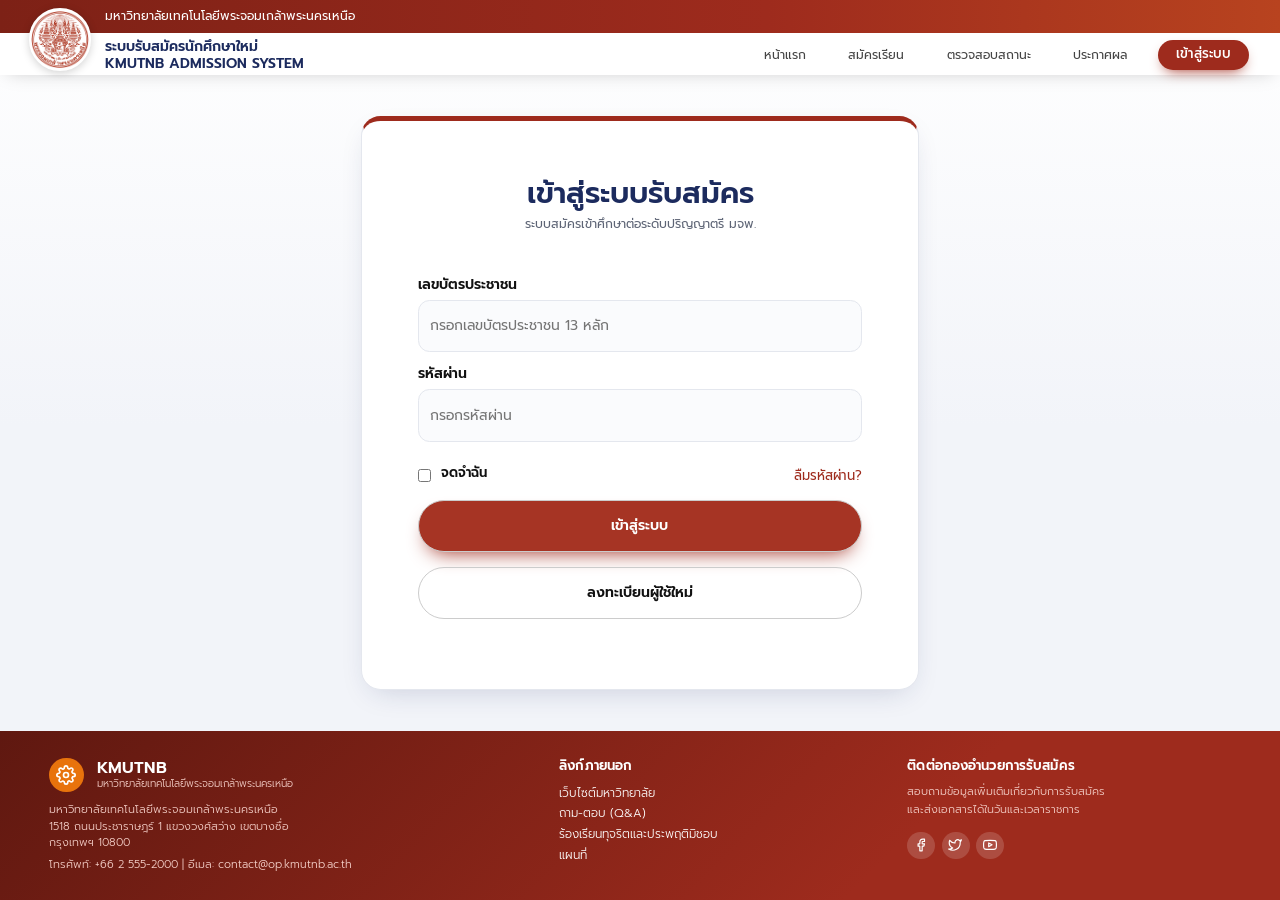
<file: admission1.html>
<!DOCTYPE html>
<html lang="th">
<head>
    <meta charset="UTF-8">
    <meta name="viewport" content="width=device-width, initial-scale=1.0">
    <link rel="stylesheet" href="css/style.css">
    <title>Admission</title>
</head>
<body>
    <header>
        <img class="logo" src="image/logo_kmutnb.png" alt="Logo">
        <h1 class="head">มหาวิทยาลัยเทคโนโลยีพระจอมเกล้าพระนครเหนือ</h1>
        <div class="second-head">
            <h2>ระบบรับสมัครนักศึกษาใหม่ <br>KMUTNB ADMISSION SYSTEM</h2>
        </div>
        <div class="ui">
            <a href="index.html">หน้าแรก</a>
            <a href="terms.html" class="active">สมัครเรียน</a>
            <a href="status.html">ตรวจสอบสถานะ</a>
            <a href="result.html">ประกาศผล</a>
            <a href="login.html" class="btn-login">เข้าสู่ระบบ</a>
        </div>
    </header>

    <main class="admission">
        <section class="reg-text">
            <h2>ประวัติและข้อมูลการศึกษาเดิม</h2>
            <p>โปรดระบุรายละเอียดประวัติการศึกษาเพื่อประกอบการพิจารณาคะแนนขั้นต่ำ<br>
            <a href="https://stdadmis2.kmutnb.ac.th/Information/GradCondCheck.aspx" target="_blank" rel="noopener">ตรวจสอบคุณวุฒิก่อนสมัคร</a></p>
        </section>

        <form class="admission1form" id="admissionForm" action="admission2.html">
            <div class="form-group full">
                <label for="level">ระดับการศึกษาที่ต้องการสมัคร</label>
                <select id="level" name="level" required>
                    <option value="" selected disabled></option>
                    <option value="vocational">ปวช.</option>
                    <option value="bachelor">ปริญญาตรี</option>
                    <option value="master">ปริญญาโท</option>
                    <option value="doctor">ปริญญาเอก</option>
                </select>
            </div>

            <div class="form-group">
                <label for="school">สถานศึกษาเดิม / โรงเรียน</label>
                <input type="text" id="school" name="school" placeholder="ระบุชื่อสถาบันการศึกษาของคุณ" required>
            </div>

            <div class="form-group">
                <label for="province">จังหวัดของสถานศึกษา</label>
                <select id="province" name="province" required>
                    <option value="" selected disabled>เลือกจังหวัด</option>
                    <option value="กระบี่">กระบี่</option>
                    <option value="กรุงเทพมหานคร">กรุงเทพมหานคร</option>
                    <option value="กาญจนบุรี">กาญจนบุรี</option>
                    <option value="กาฬสินธุ์">กาฬสินธุ์</option>
                    <option value="กำแพงเพชร">กำแพงเพชร</option>
                    <option value="ขอนแก่น">ขอนแก่น</option>
                    <option value="จันทบุรี">จันทบุรี</option>
                    <option value="ฉะเชิงเทรา">ฉะเชิงเทรา</option>
                    <option value="ชลบุรี">ชลบุรี</option>
                    <option value="ชัยนาท">ชัยนาท</option>
                    <option value="ชัยภูมิ">ชัยภูมิ</option>
                    <option value="ชุมพร">ชุมพร</option>
                    <option value="เชียงราย">เชียงราย</option>
                    <option value="เชียงใหม่">เชียงใหม่</option>
                    <option value="ตรัง">ตรัง</option>
                    <option value="ตราด">ตราด</option>
                    <option value="ตาก">ตาก</option>
                    <option value="นครนายก">นครนายก</option>
                    <option value="นครปฐม">นครปฐม</option>
                    <option value="นครพนม">นครพนม</option>
                    <option value="นครราชสีมา">นครราชสีมา</option>
                    <option value="นครศรีธรรมราช">นครศรีธรรมราช</option>
                    <option value="นครสวรรค์">นครสวรรค์</option>
                    <option value="นนทบุรี">นนทบุรี</option>
                    <option value="นราธิวาส">นราธิวาส</option>
                    <option value="น่าน">น่าน</option>
                    <option value="บึงกาฬ">บึงกาฬ</option>
                    <option value="บุรีรัมย์">บุรีรัมย์</option>
                    <option value="ปทุมธานี">ปทุมธานี</option>
                    <option value="ประจวบคีรีขันธ์">ประจวบคีรีขันธ์</option>
                    <option value="ปราจีนบุรี">ปราจีนบุรี</option>
                    <option value="ปัตตานี">ปัตตานี</option>
                    <option value="พระนครศรีอยุธยา">พระนครศรีอยุธยา</option>
                    <option value="พะเยา">พะเยา</option>
                    <option value="พังงา">พังงา</option>
                    <option value="พัทลุง">พัทลุง</option>
                    <option value="พิจิตร">พิจิตร</option>
                    <option value="พิษณุโลก">พิษณุโลก</option>
                    <option value="เพชรบุรี">เพชรบุรี</option>
                    <option value="เพชรบูรณ์">เพชรบูรณ์</option>
                    <option value="แพร่">แพร่</option>
                    <option value="ภูเก็ต">ภูเก็ต</option>
                    <option value="มหาสารคาม">มหาสารคาม</option>
                    <option value="มุกดาหาร">มุกดาหาร</option>
                    <option value="แม่ฮ่องสอน">แม่ฮ่องสอน</option>
                    <option value="ยโสธร">ยโสธร</option>
                    <option value="ยะลา">ยะลา</option>
                    <option value="ร้อยเอ็ด">ร้อยเอ็ด</option>
                    <option value="ระนอง">ระนอง</option>
                    <option value="ระยอง">ระยอง</option>
                    <option value="ราชบุรี">ราชบุรี</option>
                    <option value="ลพบุรี">ลพบุรี</option>
                    <option value="ลำปาง">ลำปาง</option>
                    <option value="ลำพูน">ลำพูน</option>
                    <option value="เลย">เลย</option>
                    <option value="ศรีสะเกษ">ศรีสะเกษ</option>
                    <option value="สกลนคร">สกลนคร</option>
                    <option value="สงขลา">สงขลา</option>
                    <option value="สตูล">สตูล</option>
                    <option value="สมุทรปราการ">สมุทรปราการ</option>
                    <option value="สมุทรสงคราม">สมุทรสงคราม</option>
                    <option value="สมุทรสาคร">สมุทรสาคร</option>
                    <option value="สระแก้ว">สระแก้ว</option>
                    <option value="สระบุรี">สระบุรี</option>
                    <option value="สิงห์บุรี">สิงห์บุรี</option>
                    <option value="สุโขทัย">สุโขทัย</option>
                    <option value="สุพรรณบุรี">สุพรรณบุรี</option>
                    <option value="สุราษฎร์ธานี">สุราษฎร์ธานี</option>
                    <option value="สุรินทร์">สุรินทร์</option>
                    <option value="หนองคาย">หนองคาย</option>
                    <option value="หนองบัวลำภู">หนองบัวลำภู</option>
                    <option value="อ่างทอง">อ่างทอง</option>
                    <option value="อำนาจเจริญ">อำนาจเจริญ</option>
                    <option value="อุดรธานี">อุดรธานี</option>
                    <option value="อุตรดิตถ์">อุตรดิตถ์</option>
                    <option value="อุทัยธานี">อุทัยธานี</option>
                    <option value="อุบลราชธานี">อุบลราชธานี</option>
                </select>
            </div>

            <div class="form-group">
                <label for="major">แผนการเรียน / สายวิชาเดิม</label>
                <input type="text" id="major" name="major" placeholder="เช่น วิทย์-คณิต / ช่างยนต์ / เทคโนโลยีสารสนเทศ" required>
            </div>

            <div class="form-group">
                <label for="gpax">เกรดเฉลี่ยสะสม (GPAX)</label>
                <input type="number" id="gpax" name="gpax" placeholder="0.00" step="0.01" min="0" max="4" required>
            </div>

                        <div class="form-group">
                <label for="campus">วิทยาเขตที่สมัคร</label>
                <select id="campus" name="campus" required>
                    <option value="" selected disabled>เลือกวิทยาเขต</option>
                </select>
            </div>
            <div class="form-group">
                <label for="faculty">คณะ / วิทยาลัยที่สมัคร</label>
                <select id="faculty" name="faculty" required disabled>
                    <option value="" selected disabled>เลือกวิทยาเขตก่อน</option>
                </select>
            </div>
            <div class="form-group full">
                <label for="program">สาขาวิชาที่สมัคร</label>
                <select id="program" name="program" required disabled>
                    <option value="" selected disabled>เลือกคณะก่อน</option>
                </select>
            </div>

            <div class="form-group">
                <label for="qualification">วุฒิการศึกษาที่ใช้สมัคร</label>
                <select id="qualification" name="qualification" required>
                    <option value="" selected disabled>เลือกวุฒิ</option>
                    <option>ม.3</option><option>ม.6</option><option>ปวช.</option><option>ปวส.</option>
                </select>
            </div>
            <div class="form-group">
                <label for="project">โครงการที่สมัคร</label>
                <select id="project" name="project" required>
                    <option value="" selected disabled>เลือกโครงการ</option>
                    <option>โครงการโควตาเรียนดี</option><option>โครงการโควตาพื้นที่</option><option>โครงการโควตาสถานศึกษาเครือข่าย</option><option>โครงการ Portfolio</option><option>โครงการโอลิมปิกวิชาการ</option><option>โควตาบุตรข้าราชการ</option><option>โครงการคัดเลือกตรง</option>
                </select>
            </div>

            <div class="sumit">
                <a href="index.html" class="summit-login">ย้อนกลับ</a>
                <button type="submit" class="Newuser">ขั้นตอนถัดไป</button>
            </div>
        </form>
    </main>

    <footer>
        <div class="footerleft">
            <h4>KMUTNB</h4>
            <p class="sub">มหาวิทยาลัยเทคโนโลยีพระจอมเกล้าพระนครเหนือ</p>
            <p class="addr">มหาวิทยาลัยเทคโนโลยีพระจอมเกล้าพระนครเหนือ<br>
                1518 ถนนประชาราษฎร์ 1 แขวงวงศ์สว่าง เขตบางซื่อ<br>
                กรุงเทพฯ 10800
                <span class="contact">โทรศัพท์: +66 2 555-2000 | อีเมล: contact@op.kmutnb.ac.th</span>
            </p>
        </div>

        <div class="footercenter">
            <h4>ลิงก์ภายนอก </h4>
            <p><a href="https://www.kmutnb.ac.th/life-in-the-university/prachinburi.aspx">เว็บไซต์มหาวิทยาลัย</a><br>
                <a href="https://ita.kmutnb.ac.th/ita-contact/qanda.php">ถาม-ตอบ (Q&A)</a><br>
                <a href="https://kmutnb.ac.th/about/clue-reporting.aspx">ร้องเรียนทุจริตและประพฤติมิชอบ</a><br>
                <a href="https://kmutnb.ac.th/contact-us.aspx">แผนที่</a></p>
        </div>

        <div class="footerright">
            <h4>ติดต่อกองอำนวยการรับสมัคร</h4>
            <p>สอบถามข้อมูลเพิ่มเติมเกี่ยวกับการรับสมัคร<br>
                และส่งเอกสารได้ในวันและเวลาราชการ</p>
            <div class="social">
                <a href="https://www.facebook.com/KMUTNB.Official/" target="_blank" rel="noopener" aria-label="Facebook"></a>
                <a href="https://x.com/KMUTNBofficial" target="_blank" rel="noopener" aria-label="Twitter"></a>
                <a href="https://www.youtube.com/c/KMUTNBofficial" target="_blank" rel="noopener" aria-label="YouTube"></a>
            </div>
        </div>
    </footer>
    <script src="js/app.js"></script>
    <script src="js/programs.js"></script>
    <script>
        // วิทยาเขต → คณะ → สาขาวิชา (เลือกต่อเนื่อง ตัวเลือกตามข้อมูลใน js/programs.js)
        (function () {
            var campus = document.getElementById('campus'),
                faculty = document.getElementById('faculty'),
                program = document.getElementById('program');

            function fill(sel, list, placeholder) {
                sel.innerHTML = '';
                var first = document.createElement('option');
                first.value = ''; first.disabled = true; first.selected = true;
                first.textContent = placeholder;
                sel.appendChild(first);
                list.forEach(function (name) {
                    var o = document.createElement('option');
                    o.value = o.textContent = name;
                    sel.appendChild(o);
                });
                sel.disabled = !list.length;
            }

            fill(campus, Object.keys(KM_PROGRAMS), 'เลือกวิทยาเขต');
            fill(faculty, [], 'เลือกวิทยาเขตก่อน');
            fill(program, [], 'เลือกคณะก่อน');

            campus.addEventListener('change', function () {
                fill(faculty, Object.keys(KM_PROGRAMS[campus.value] || {}), 'เลือกคณะ / วิทยาลัย');
                fill(program, [], 'เลือกคณะก่อน');
            });
            faculty.addEventListener('change', function () {
                fill(program, (KM_PROGRAMS[campus.value] || {})[faculty.value] || [], 'เลือกสาขาวิชา');
            });
        })();
        KM.restoreDraft();
    </script>

</body>
</html>
</file>
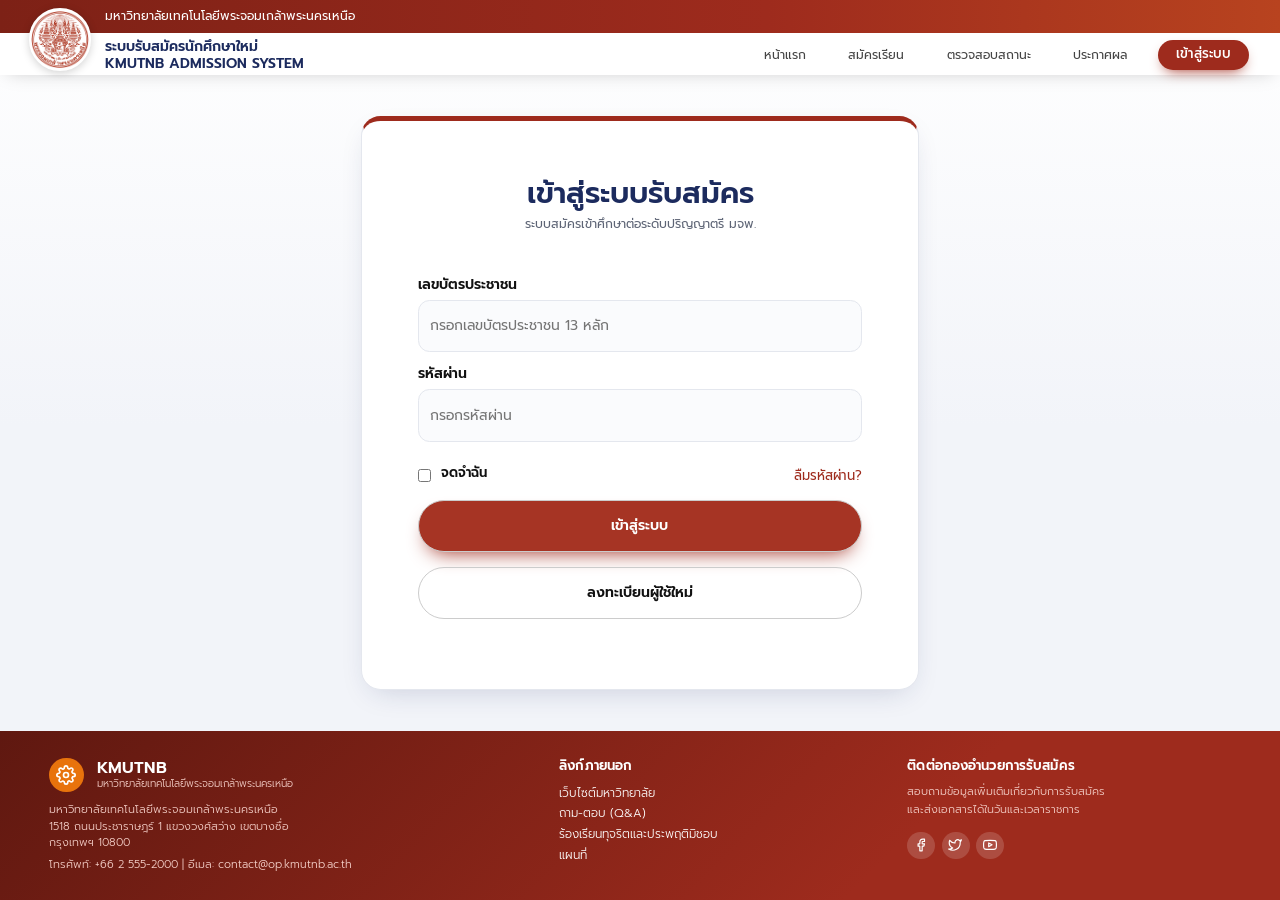
<file: admission2.html>
<!DOCTYPE html>
<html lang="th">
<head>
    <meta charset="UTF-8">
    <meta name="viewport" content="width=device-width, initial-scale=1.0">
    <link rel="stylesheet" href="css/style.css">
    <title>Admission</title>
</head>
<body>
    <header>
        <img class="logo" src="image/logo_kmutnb.png" alt="Logo">
        <h1 class="head">มหาวิทยาลัยเทคโนโลยีพระจอมเกล้าพระนครเหนือ</h1>
        <div class="second-head">
            <h2>ระบบรับสมัครนักศึกษาใหม่ <br>KMUTNB ADMISSION SYSTEM</h2>
        </div>
        <div class="ui">
            <a href="index.html">หน้าแรก</a>
            <a href="terms.html" class="active">สมัครเรียน</a>
            <a href="status.html">ตรวจสอบสถานะ</a>
            <a href="result.html">ประกาศผล</a>
            <a href="login.html" class="btn-login">เข้าสู่ระบบ</a>
        </div>
    </header>

    <main class="admission admission-docs">
        <section class="reg-text">
            <h2>ส่งเอกสารการสมัครเรียน</h2>
            <p>แนบไฟล์ .pdf ทุกรายการ ยกเว้นรูปถ่ายใช้ไฟล์ .jpg</p>
        </section>

        <form class="doc-form" id="docForm" action="status.html" novalidate>
            <ul class="doc-list">
                <li class="doc-item">
                    <span class="doc-name">สำเนาบัตรประจำตัวประชาชน</span>
                    <label class="btn-attach" for="doc-id">แนบเอกสาร</label>
                    <input type="file" id="doc-id" name="doc_id" accept=".pdf" hidden>
                </li>
                <li class="doc-item">
                    <span class="doc-name">สำเนาทะเบียนบ้าน</span>
                    <label class="btn-attach" for="doc-house">แนบเอกสาร</label>
                    <input type="file" id="doc-house" name="doc_house" accept=".pdf" hidden>
                </li>
                <li class="doc-item">
                    <span class="doc-name">หลักฐานการศึกษา หน้า-หลัง (ระเบียนแสดงผลการเรียน/Transcript/ใบรับรอง)</span>
                    <label class="btn-attach" for="doc-edu">แนบเอกสาร</label>
                    <input type="file" id="doc-edu" name="doc_edu" accept=".pdf" hidden>
                </li>
                <li class="doc-item">
                    <span class="doc-name">รูปถ่ายชุดนักเรียน/นักศึกษา หน้าตรง ขนาด 1-2 นิ้ว (.jpg)</span>
                    <label class="btn-attach" for="doc-photo">แนบเอกสาร</label>
                    <input type="file" id="doc-photo" name="doc_photo" accept=".jpg,.jpeg" hidden>
                </li>
                <li class="doc-item optional">
                    <span class="doc-name">หลักฐานแสดงความสามารถเฉพาะด้าน เช่น เกียรติบัตร <small class="doc-opt">(ถ้ามี ไม่บังคับ)</small></span>
                    <label class="btn-attach" for="doc-talent">แนบเอกสาร</label>
                    <input type="file" id="doc-talent" name="doc_talent" accept=".pdf" hidden>
                </li>
            </ul>
            <p class="doc-error" id="docError">กรุณาแนบเอกสารที่จำเป็นให้ครบก่อนยื่นใบสมัคร</p>

            <div class="sumit">
                <a href="admission1.html" class="summit-login">ย้อนกลับ</a>
                <button type="submit" class="Newuser">ยื่นใบสมัคร</button>
            </div>
        </form>
    </main>

    <footer>
        <div class="footerleft">
            <h4>KMUTNB</h4>
            <p class="sub">มหาวิทยาลัยเทคโนโลยีพระจอมเกล้าพระนครเหนือ</p>
            <p class="addr">มหาวิทยาลัยเทคโนโลยีพระจอมเกล้าพระนครเหนือ<br>
                1518 ถนนประชาราษฎร์ 1 แขวงวงศ์สว่าง เขตบางซื่อ<br>
                กรุงเทพฯ 10800
                <span class="contact">โทรศัพท์: +66 2 555-2000 | อีเมล: contact@op.kmutnb.ac.th</span>
            </p>
        </div>

        <div class="footercenter">
            <h4>ลิงก์ภายนอก </h4>
            <p><a href="https://www.kmutnb.ac.th/life-in-the-university/prachinburi.aspx">เว็บไซต์มหาวิทยาลัย</a><br>
                <a href="https://ita.kmutnb.ac.th/ita-contact/qanda.php">ถาม-ตอบ (Q&A)</a><br>
                <a href="https://kmutnb.ac.th/about/clue-reporting.aspx">ร้องเรียนทุจริตและประพฤติมิชอบ</a><br>
                <a href="https://kmutnb.ac.th/contact-us.aspx">แผนที่</a></p>
        </div>

        <div class="footerright">
            <h4>ติดต่อกองอำนวยการรับสมัคร</h4>
            <p>สอบถามข้อมูลเพิ่มเติมเกี่ยวกับการรับสมัคร<br>
                และส่งเอกสารได้ในวันและเวลาราชการ</p>
            <div class="social">
                <a href="https://www.facebook.com/KMUTNB.Official/" target="_blank" rel="noopener" aria-label="Facebook"></a>
                <a href="https://x.com/KMUTNBofficial" target="_blank" rel="noopener" aria-label="Twitter"></a>
                <a href="https://www.youtube.com/c/KMUTNBofficial" target="_blank" rel="noopener" aria-label="YouTube"></a>
            </div>
        </div>
    </footer>

    <script src="js/app.js"></script>
    <script>
        // ตรวจชนิดไฟล์ และแสดงชื่อไฟล์บนปุ่มหลังเลือกไฟล์
        document.querySelectorAll('.doc-item input[type=file]').forEach(function (input) {
            input.addEventListener('change', function () {
                var label = document.querySelector('label[for="' + input.id + '"]');
                var f = input.files[0];
                if (f && !input.accept.split(',').some(function (x) { return f.name.toLowerCase().endsWith(x); })) {
                    alert('ไฟล์ต้องเป็นชนิด ' + input.accept.replace(/,/g, ' / '));
                    input.value = '';
                    f = null;
                }
                if (f && f.size > KM.CFG.MAX_FILE_MB * 1024 * 1024) {
                    alert('ไฟล์ต้องมีขนาดไม่เกิน ' + KM.CFG.MAX_FILE_MB + ' MB');
                    input.value = '';
                    f = null;
                }
                label.textContent = f ? f.name : 'แนบเอกสาร';
            });
        });

        // ต้องแนบเอกสารบังคับครบทุกรายการก่อนยื่นใบสมัคร (รายการที่ไม่บังคับข้ามได้)
        document.getElementById('docForm').addEventListener('submit', function (e) {
            e.preventDefault();
            var allAttached = true;

            document.querySelectorAll('.doc-item').forEach(function (item) {
                var input = item.querySelector('input[type=file]');
                var missing = !item.classList.contains('optional') && !input.files.length;
                item.classList.toggle('missing', missing);
                if (missing) allAttached = false;
            });

            document.getElementById('docError').classList.toggle('show', !allAttached);

            if (allAttached) {
                KM.submit().then(function () {
                    window.location.href = 'status.html';
                }).catch(function () {
                    alert('บันทึกไฟล์ไม่สำเร็จ กรุณาลองใหม่อีกครั้ง');
                });
            }
        });
    </script>
</body>
</html>
</file>
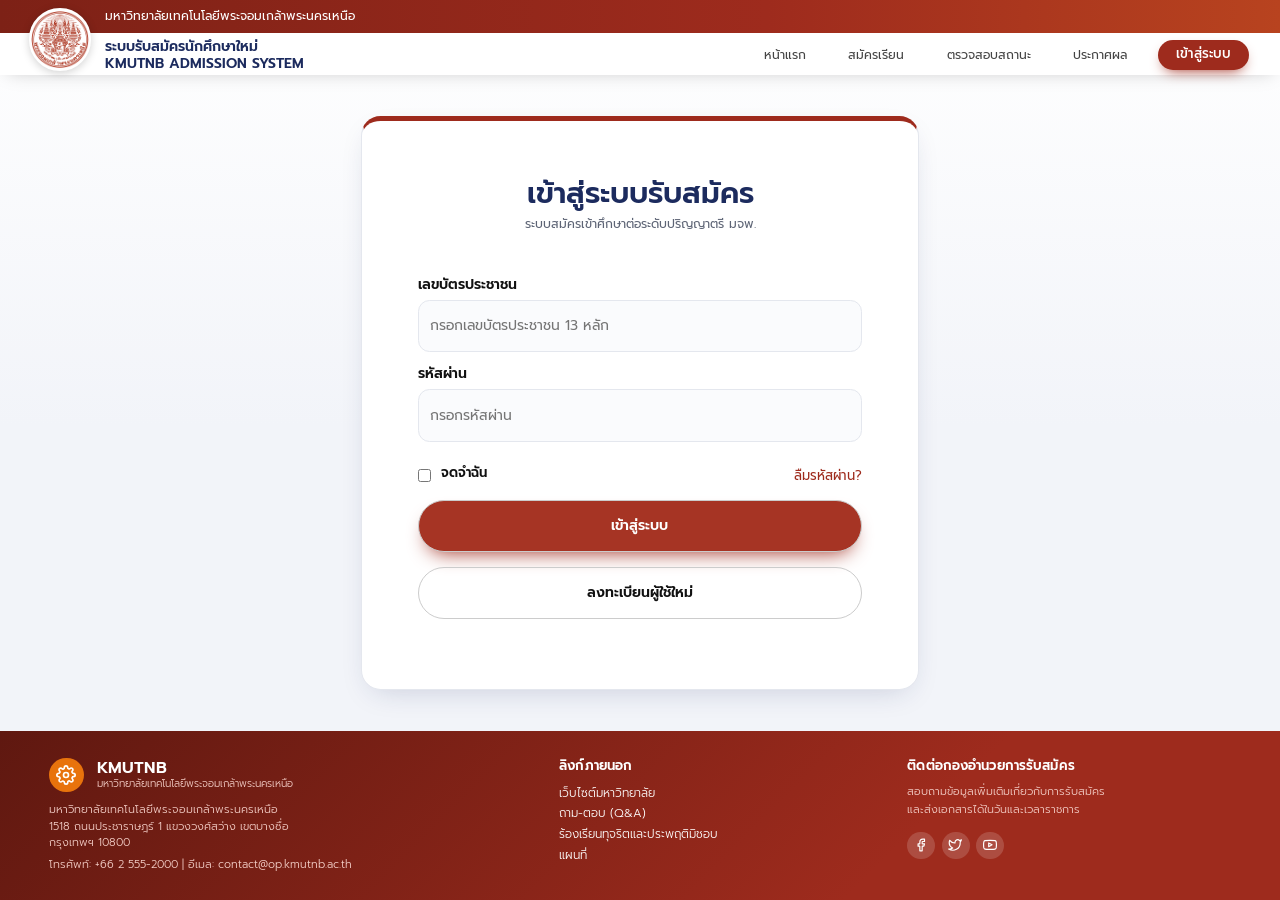
<file: login.html>
<!DOCTYPE html>
<html lang="th">
<head>
    <meta charset="UTF-8">
    <meta name="viewport" content="width=device-width, initial-scale=1.0">
    <link rel="stylesheet" href="css/style.css">
    <title>เข้าสู่ระบบ</title>
</head>
<body>
    <header>
        <img class="logo" src="image/logo_kmutnb.png" alt="Logo">
        <h1 class="head">มหาวิทยาลัยเทคโนโลยีพระจอมเกล้าพระนครเหนือ</h1>
        <div class="second-head">
            <h2>ระบบรับสมัครนักศึกษาใหม่ <br>KMUTNB ADMISSION SYSTEM</h2>
        </div>
        <div class="ui">
            <a href="index.html">หน้าแรก</a>
            <a href="terms.html">สมัครเรียน</a>
            <a href="status.html">ตรวจสอบสถานะ</a>
            <a href="result.html">ประกาศผล</a>
            <a href="login.html" class="btn-login">เข้าสู่ระบบ</a>
        </div>
    </header>

    <main class="Login">
        <p id="main">เข้าสู่ระบบรับสมัคร</p>
        <p id="sub">ระบบสมัครเข้าศึกษาต่อระดับปริญญาตรี มจพ.</p>

        <form id="loginForm" action="admission1.html">
            <label for="idcard">เลขบัตรประชาชน</label>
            <input type="text" id="idcard" name="idcard" placeholder="กรอกเลขบัตรประชาชน 13 หลัก" maxlength="13" pattern="[0-9]{13}" inputmode="numeric" title="กรอกเลขบัตรประชาชน 13 หลัก (ตัวเลขเท่านั้น)" required>

            <label for="password">รหัสผ่าน</label>
            <input type="password" id="password" name="password" placeholder="กรอกรหัสผ่าน" required>

            <div class="checkbox-container">
                <input class="checkbox" type="checkbox" id="remember" name="remember">
                <label for="remember">จดจำฉัน</label>
                <a href="#" class="forgot" onclick="alert('ฟีเจอร์ลืมรหัสผ่านยังไม่เปิดใช้งาน');return false">ลืมรหัสผ่าน?</a>
            </div>

            <div class="sumit">
                <button type="submit" class="summit-login">เข้าสู่ระบบ</button>
                <a href="terms.html" class="Newuser">ลงทะเบียนผู้ใช้ใหม่</a>
            </div>
        </form>
    </main>

    <footer>
        <div class="footerleft">
            <h4>KMUTNB</h4>
            <p class="sub">มหาวิทยาลัยเทคโนโลยีพระจอมเกล้าพระนครเหนือ</p>
            <p class="addr">มหาวิทยาลัยเทคโนโลยีพระจอมเกล้าพระนครเหนือ<br>
                1518 ถนนประชาราษฎร์ 1 แขวงวงศ์สว่าง เขตบางซื่อ<br>
                กรุงเทพฯ 10800
                <span class="contact">โทรศัพท์: +66 2 555-2000 | อีเมล: contact@op.kmutnb.ac.th</span>
            </p>
        </div>

        <div class="footercenter">
            <h4>ลิงก์ภายนอก </h4>
            <p><a href="https://www.kmutnb.ac.th/life-in-the-university/prachinburi.aspx">เว็บไซต์มหาวิทยาลัย</a><br>
                <a href="https://ita.kmutnb.ac.th/ita-contact/qanda.php">ถาม-ตอบ (Q&A)</a><br>
                <a href="https://kmutnb.ac.th/about/clue-reporting.aspx">ร้องเรียนทุจริตและประพฤติมิชอบ</a><br>
                <a href="https://kmutnb.ac.th/contact-us.aspx">แผนที่</a></p>
        </div>

        <div class="footerright">
            <h4>ติดต่อกองอำนวยการรับสมัคร</h4>
            <p>สอบถามข้อมูลเพิ่มเติมเกี่ยวกับการรับสมัคร<br>
                และส่งเอกสารได้ในวันและเวลาราชการ</p>
            <div class="social">
                <a href="https://www.facebook.com/KMUTNB.Official/" target="_blank" rel="noopener" aria-label="Facebook"></a>
                <a href="https://x.com/KMUTNBofficial" target="_blank" rel="noopener" aria-label="Twitter"></a>
                <a href="https://www.youtube.com/c/KMUTNBofficial" target="_blank" rel="noopener" aria-label="YouTube"></a>
            </div>
        </div>
    </footer>
    <script src="js/app.js"></script>
</body>
</html>
</file>
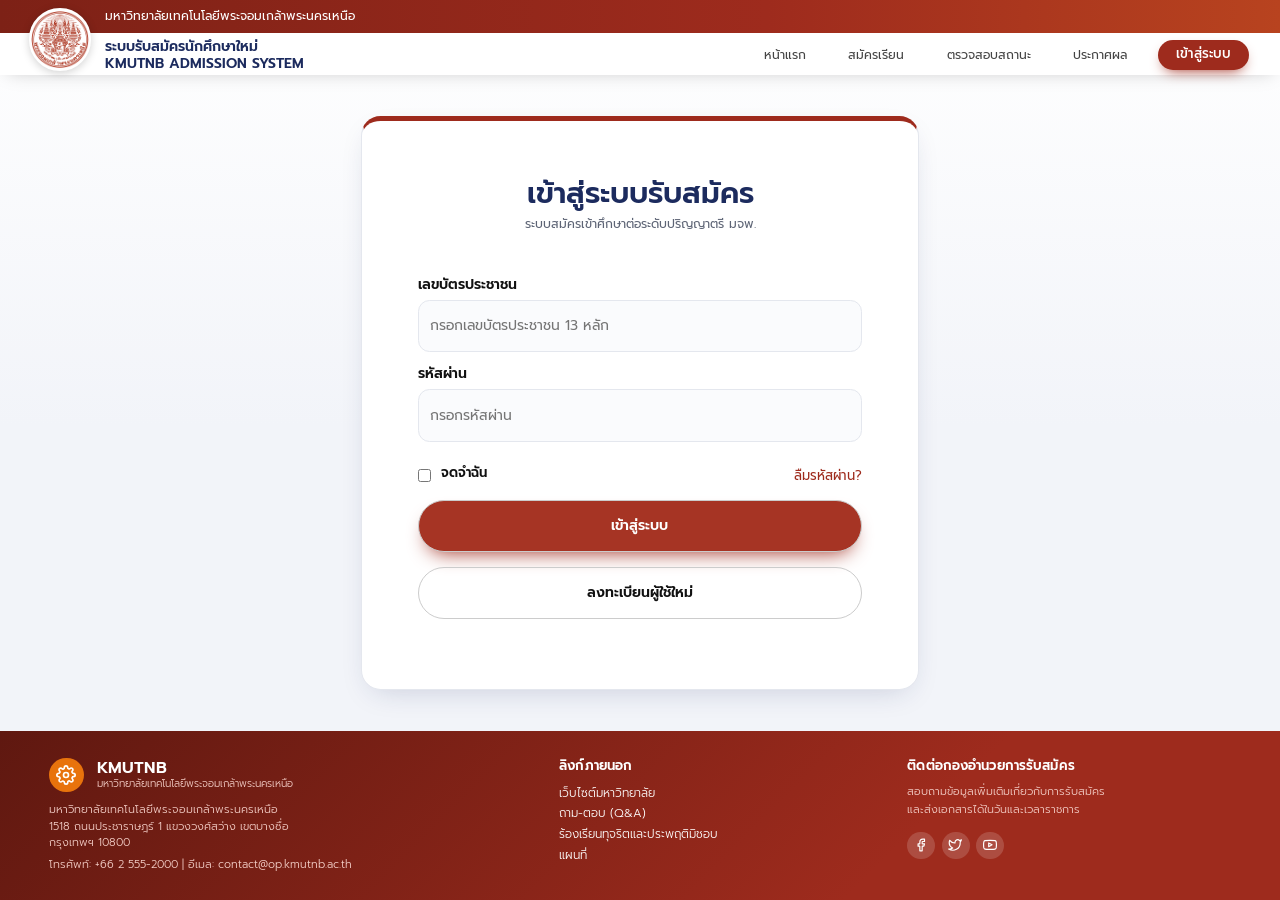
<file: payment.html>
<!DOCTYPE html>
<html lang="th">
<head>
    <meta charset="UTF-8">
    <meta name="viewport" content="width=device-width, initial-scale=1.0">
    <link rel="stylesheet" href="css/style.css">
    <title>ชำระค่าสมัคร</title>
</head>
<body>
    <header>
        <img class="logo" src="image/logo_kmutnb.png" alt="Logo">
        <h1 class="head">มหาวิทยาลัยเทคโนโลยีพระจอมเกล้าพระนครเหนือ</h1>
        <div class="second-head">
            <h2>ระบบรับสมัครนักศึกษาใหม่ <br>KMUTNB ADMISSION SYSTEM</h2>
        </div>
        <div class="ui">
            <a href="index.html">หน้าแรก</a>
            <a href="terms.html">สมัครเรียน</a>
            <a href="status.html" class="active">ตรวจสอบสถานะ</a>
            <a href="result.html">ประกาศผล</a>
            <a href="login.html" class="btn-login">เข้าสู่ระบบ</a>
        </div>
    </header>

    <main class="admission">
        <section class="reg-text">
            <h2>ชำระค่าสมัครเข้าศึกษา</h2>
            <p>สแกน QR ด้วยแอป Mobile Banking หรือชำระผ่านช่องทาง Bill Payment ด้วยเลขอ้างอิงด้านล่าง</p>
        </section>
        <div id="payRoot"></div>
    </main>

    <footer>
        <div class="footerleft">
            <h4>KMUTNB</h4>
            <p class="sub">มหาวิทยาลัยเทคโนโลยีพระจอมเกล้าพระนครเหนือ</p>
            <p class="addr">มหาวิทยาลัยเทคโนโลยีพระจอมเกล้าพระนครเหนือ<br>
                1518 ถนนประชาราษฎร์ 1 แขวงวงศ์สว่าง เขตบางซื่อ<br>
                กรุงเทพฯ 10800
                <span class="contact">โทรศัพท์: +66 2 555-2000 | อีเมล: contact@op.kmutnb.ac.th</span>
            </p>
        </div>

        <div class="footercenter">
            <h4>ลิงก์ภายนอก </h4>
            <p><a href="https://www.kmutnb.ac.th/life-in-the-university/prachinburi.aspx">เว็บไซต์มหาวิทยาลัย</a><br>
                <a href="https://ita.kmutnb.ac.th/ita-contact/qanda.php">ถาม-ตอบ (Q&A)</a><br>
                <a href="https://kmutnb.ac.th/about/clue-reporting.aspx">ร้องเรียนทุจริตและประพฤติมิชอบ</a><br>
                <a href="https://kmutnb.ac.th/contact-us.aspx">แผนที่</a></p>
        </div>

        <div class="footerright">
            <h4>ติดต่อกองอำนวยการรับสมัคร</h4>
            <p>สอบถามข้อมูลเพิ่มเติมเกี่ยวกับการรับสมัคร<br>
                และส่งเอกสารได้ในวันและเวลาราชการ</p>
            <div class="social">
                <a href="https://www.facebook.com/KMUTNB.Official/" target="_blank" rel="noopener" aria-label="Facebook"></a>
                <a href="https://x.com/KMUTNBofficial" target="_blank" rel="noopener" aria-label="Twitter"></a>
                <a href="https://www.youtube.com/c/KMUTNBofficial" target="_blank" rel="noopener" aria-label="YouTube"></a>
            </div>
        </div>
    </footer>
    <script src="js/qrcode.js"></script>
    <script src="js/app.js"></script>

    <script>
    (function () {
        var root = document.getElementById('payRoot'), a = KM.app(), u = KM.user();
        if (!u || !a) return;
        var banks = ['ธนาคารกรุงไทย', 'ธนาคารกสิกรไทย', 'ธนาคารไทยพาณิชย์', 'ธนาคารกรุงเทพ', 'ธนาคารกรุงศรีอยุธยา', 'ธนาคารออมสิน', 'ธนาคารทหารไทยธนชาต', 'ธนาคารอื่น ๆ'];
        function summary(paid) {
            var f = a.form;
            return '<dl style="display:grid;grid-template-columns:11rem 1fr;gap:.45rem 1rem;font-size:.82rem;margin-bottom:1.2rem">' +
                [['ผู้สมัคร', KM.fullName(u)], ['เลขที่ใบสมัคร', a.no], ['สาขาวิชา', f.faculty + ' · ' + f.program], ['ค่าสมัคร', KM.baht(KM.CFG.FEE)],
                 paid ? ['เลขประจำตัวประชาชน', a.id] : ['ชำระภายใน', KM.fmtDate(KM.deadline(a))]].map(function (r) { return '<dt style="color:#666">' + r[0] + '</dt><dd style="font-weight:500">' + KM.esc(r[1]) + '</dd>'; }).join('') + '</dl>';
        }
        function render() {
            if (a.pay.status === 'paid') {
                root.innerHTML = '<h3 class="print-only" style="margin-bottom:1rem;font-size:1rem">หลักฐานการชำระค่าสมัคร · มหาวิทยาลัยเทคโนโลยีพระจอมเกล้าพระนครเหนือ</h3>' + summary(true) +
                    '<div class="res ok"><b>ชำระค่าสมัครเรียบร้อยแล้ว</b><br>จำนวน ' + KM.baht(a.pay.amount) + ' · ' + KM.fmtDate(a.pay.paidAt, true) +
                    '<br>เลขอ้างอิงการชำระเงิน ' + a.pay.ref + ' · ' + KM.esc(a.pay.bank) + '</div>' +
                    '<div class="sumit no-print"><a href="status.html" class="summit-login">ดูสถานะการสมัคร</a><button type="button" class="Newuser" onclick="window.print()">พิมพ์หลักฐานการชำระเงิน</button></div>';
                return;
            }
            var q = KM.qr(a);
            root.innerHTML = summary() +
                '<div class="paycode"><div style="width:11rem">' + q.svg + '<small>QR Bill Payment (จำลอง)</small></div>' +
                '<dl style="display:grid;grid-template-columns:7rem 1fr;gap:.35rem .8rem;font-size:.78rem;align-self:center">' +
                '<dt style="color:#666">Ref.1</dt><dd style="font-weight:500">' + a.id + '</dd>' +
                '<dt style="color:#666">Ref.2</dt><dd style="font-weight:500">' + a.no + '</dd>' +
                '<dt style="color:#666">จำนวนเงิน</dt><dd style="font-weight:500">' + KM.baht(KM.CFG.FEE) + '</dd></dl></div>' +
                '<div class="form-group" style="margin-top:1.4rem"><label for="bank">ธนาคารที่ใช้ชำระเงิน</label><select id="bank"><option value="" disabled selected>เลือกธนาคาร</option>' +
                banks.map(function (b) { return '<option>' + b + '</option>'; }).join('') + '</select></div>' +
                '<p class="pay-note" style="margin-top:1rem">ค่าสมัครเมื่อชำระแล้วไม่สามารถขอคืนได้ · นี่คือระบบจำลองเพื่อการศึกษา ปุ่มด้านล่างใช้แทนการยืนยันยอดจากธนาคาร ไม่มีการตัดเงินจริง</p>' +
                '<p class="form-msg" id="payMsg" role="alert" style="text-align:left"></p>' +
                '<div class="sumit no-print"><a href="status.html" class="summit-login">ย้อนกลับ</a><button type="button" class="Newuser" id="payBtn">ยืนยันการชำระเงิน (จำลอง)</button></div>';
            document.getElementById('payBtn').onclick = function () {
                var bank = document.getElementById('bank').value;
                if (!bank) { document.getElementById('payMsg').textContent = 'กรุณาเลือกธนาคารที่ใช้ชำระเงิน'; return; }
                a = KM.pay(bank); render();
            };
        }
        render();
    })();
    </script>
</body>
</html>
</file>
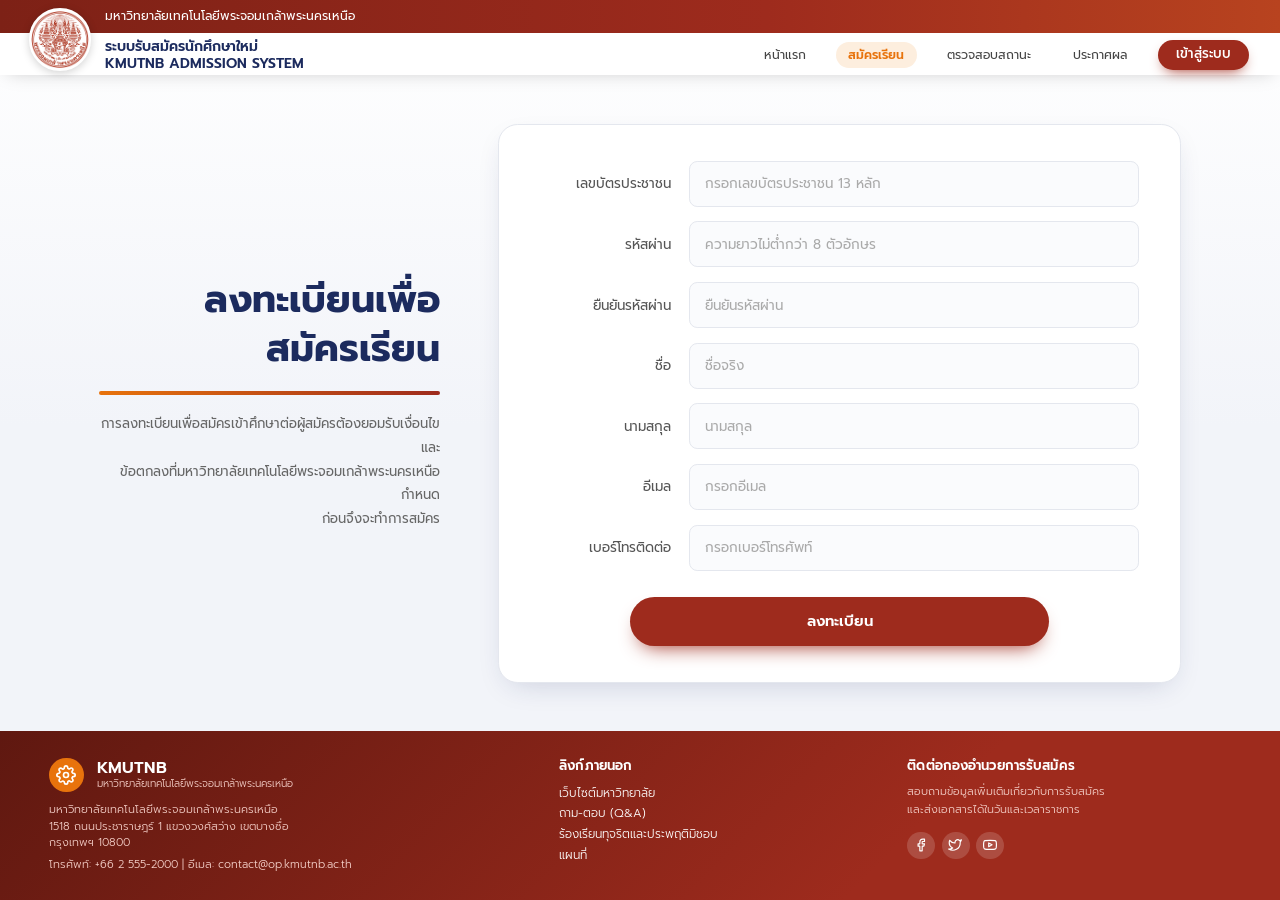
<file: register.html>
<!DOCTYPE html>
<html lang="th">
<head>
    <meta charset="UTF-8">
    <meta name="viewport" content="width=device-width, initial-scale=1.0">
    <link rel="stylesheet" href="css/style.css">
    <title>สมัครเรียน</title>
</head>
<body>
    <header>
        <img class="logo" src="image/logo_kmutnb.png" alt="Logo">
        <h1 class="head">มหาวิทยาลัยเทคโนโลยีพระจอมเกล้าพระนครเหนือ</h1>
        <div class="second-head">
            <h2>ระบบรับสมัครนักศึกษาใหม่ <br>KMUTNB ADMISSION SYSTEM</h2>
        </div>
        <div class="ui">
            <a href="index.html">หน้าแรก</a>
            <a href="terms.html" class="active">สมัครเรียน</a>
            <a href="status.html">ตรวจสอบสถานะ</a>
            <a href="result.html">ประกาศผล</a>
            <a href="login.html" class="btn-login">เข้าสู่ระบบ</a>
        </div>
    </header>

    <main class="register">
        <section class="reg-text">
            <h2>ลงทะเบียนเพื่อ<br>สมัครเรียน</h2>
            <p>การลงทะเบียนเพื่อสมัครเข้าศึกษาต่อผู้สมัครต้องยอมรับเงื่อนไขและ<br>
               ข้อตกลงที่มหาวิทยาลัยเทคโนโลยีพระจอมเกล้าพระนครเหนือกำหนด<br>
               ก่อนจึงจะทำการสมัคร</p>
        </section>

        <form class="reg-card" id="regForm" action="login.html">
            <div class="row">
                <label for="idcard">เลขบัตรประชาชน</label>
                <input type="text" id="idcard" name="idcard" placeholder="กรอกเลขบัตรประชาชน 13 หลัก" maxlength="13" pattern="[0-9]{13}" inputmode="numeric" required>

                <label for="password">รหัสผ่าน</label>
                <input type="password" id="password" name="password" placeholder="ความยาวไม่ต่ำกว่า 8 ตัวอักษร" minlength="8" required>

                <label for="confirm">ยืนยันรหัสผ่าน</label>
                <input type="password" id="confirm" name="confirm" placeholder="ยืนยันรหัสผ่าน" required>

                <label for="fname">ชื่อ</label>
                <input type="text" id="fname" name="fname" placeholder="ชื่อจริง" required>

                <label for="lname">นามสกุล</label>
                <input type="text" id="lname" name="lname" placeholder="นามสกุล" required>

                <label for="email">อีเมล</label>
                <input type="email" id="email" name="email" placeholder="กรอกอีเมล" required>

                <label for="tel">เบอร์โทรติดต่อ</label>
                <input type="tel" id="tel" name="tel" placeholder="กรอกเบอร์โทรศัพท์" required>
            </div>
            <button type="submit" class="btn-submit">ลงทะเบียน</button>
        </form>
    </main>

    <footer>
        <div class="footerleft">
            <h4>KMUTNB</h4>
            <p class="sub">มหาวิทยาลัยเทคโนโลยีพระจอมเกล้าพระนครเหนือ</p>
            <p class="addr">มหาวิทยาลัยเทคโนโลยีพระจอมเกล้าพระนครเหนือ<br>
                1518 ถนนประชาราษฎร์ 1 แขวงวงศ์สว่าง เขตบางซื่อ<br>
                กรุงเทพฯ 10800
                <span class="contact">โทรศัพท์: +66 2 555-2000 | อีเมล: contact@op.kmutnb.ac.th</span>
            </p>
        </div>

        <div class="footercenter">
            <h4>ลิงก์ภายนอก </h4>
            <p><a href="https://www.kmutnb.ac.th/life-in-the-university/prachinburi.aspx">เว็บไซต์มหาวิทยาลัย</a><br>
                <a href="https://ita.kmutnb.ac.th/ita-contact/qanda.php">ถาม-ตอบ (Q&A)</a><br>
                <a href="https://kmutnb.ac.th/about/clue-reporting.aspx">ร้องเรียนทุจริตและประพฤติมิชอบ</a><br>
                <a href="https://kmutnb.ac.th/contact-us.aspx">แผนที่</a></p>
        </div>

        <div class="footerright">
            <h4>ติดต่อกองอำนวยการรับสมัคร</h4>
            <p>สอบถามข้อมูลเพิ่มเติมเกี่ยวกับการรับสมัคร<br>
                และส่งเอกสารได้ในวันและเวลาราชการ</p>
            <div class="social">
                <a href="https://www.facebook.com/KMUTNB.Official/" target="_blank" rel="noopener" aria-label="Facebook"></a>
                <a href="https://x.com/KMUTNBofficial" target="_blank" rel="noopener" aria-label="Twitter"></a>
                <a href="https://www.youtube.com/c/KMUTNBofficial" target="_blank" rel="noopener" aria-label="YouTube"></a>
            </div>
        </div>
    </footer>
    <script src="js/app.js"></script>
</body>
</html>
</file>
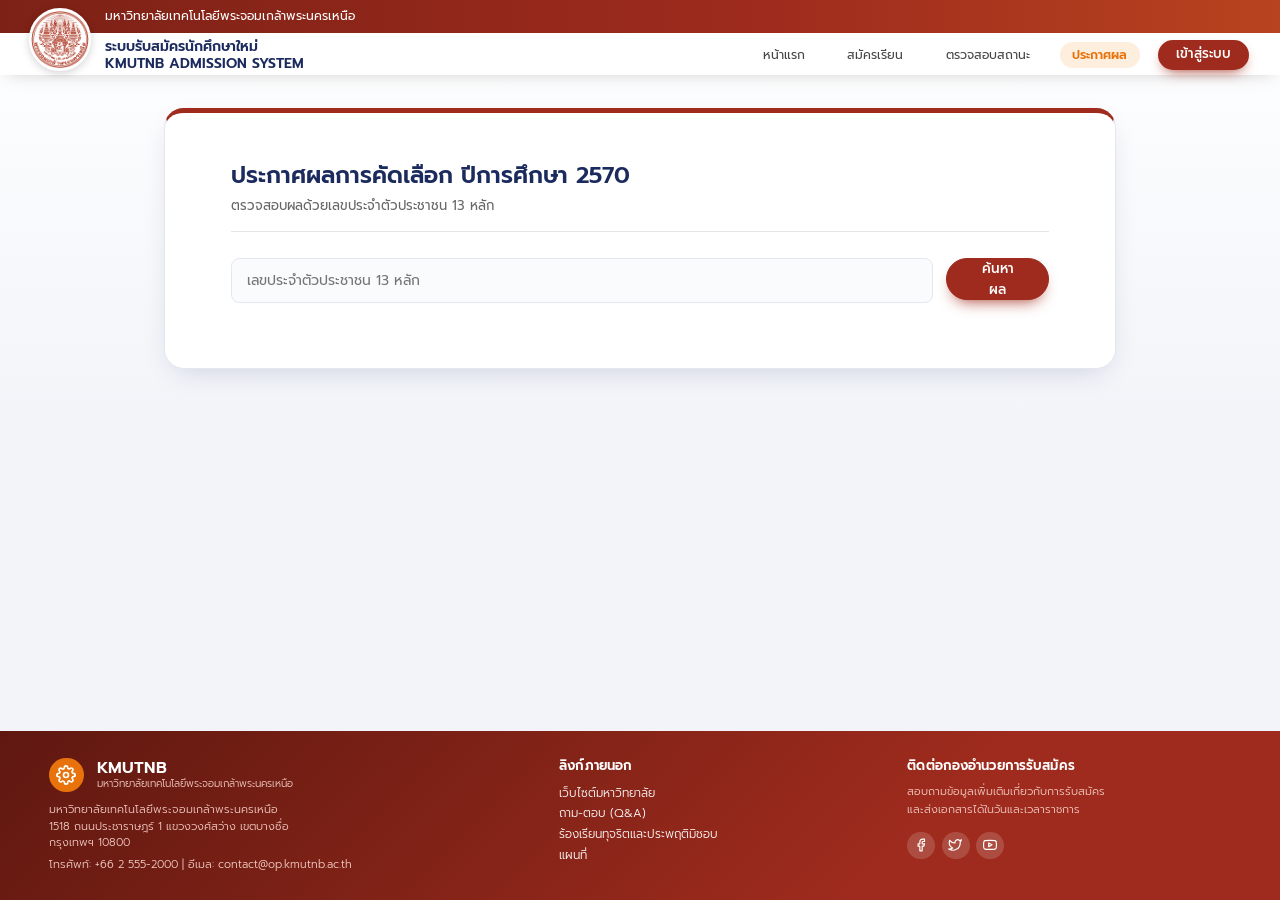
<file: result.html>
<!DOCTYPE html>
<html lang="th">
<head>
    <meta charset="UTF-8">
    <meta name="viewport" content="width=device-width, initial-scale=1.0">
    <link rel="stylesheet" href="css/style.css">
    <title>ประกาศผลการคัดเลือก</title>
</head>
<body>
    <header>
        <img class="logo" src="image/logo_kmutnb.png" alt="Logo">
        <h1 class="head">มหาวิทยาลัยเทคโนโลยีพระจอมเกล้าพระนครเหนือ</h1>
        <div class="second-head">
            <h2>ระบบรับสมัครนักศึกษาใหม่ <br>KMUTNB ADMISSION SYSTEM</h2>
        </div>
        <div class="ui">
            <a href="index.html">หน้าแรก</a>
            <a href="terms.html">สมัครเรียน</a>
            <a href="status.html">ตรวจสอบสถานะ</a>
            <a href="result.html" class="active">ประกาศผล</a>
            <a href="login.html" class="btn-login">เข้าสู่ระบบ</a>
        </div>
    </header>

    <main class="admission">
        <section class="reg-text">
            <h2>ประกาศผลการคัดเลือก ปีการศึกษา 2570</h2>
            <p>ตรวจสอบผลด้วยเลขประจำตัวประชาชน 13 หลัก</p>
        </section>
        <form class="rform" id="resForm">
            <input type="text" id="rid" maxlength="13" pattern="[0-9]{13}" inputmode="numeric" placeholder="เลขประจำตัวประชาชน 13 หลัก" required>
            <button type="submit" class="Newuser">ค้นหาผล</button>
        </form>
        <div id="resOut"></div>
    </main>

    <footer>
        <div class="footerleft">
            <h4>KMUTNB</h4>
            <p class="sub">มหาวิทยาลัยเทคโนโลยีพระจอมเกล้าพระนครเหนือ</p>
            <p class="addr">มหาวิทยาลัยเทคโนโลยีพระจอมเกล้าพระนครเหนือ<br>
                1518 ถนนประชาราษฎร์ 1 แขวงวงศ์สว่าง เขตบางซื่อ<br>
                กรุงเทพฯ 10800
                <span class="contact">โทรศัพท์: +66 2 555-2000 | อีเมล: contact@op.kmutnb.ac.th</span>
            </p>
        </div>

        <div class="footercenter">
            <h4>ลิงก์ภายนอก </h4>
            <p><a href="https://www.kmutnb.ac.th/life-in-the-university/prachinburi.aspx">เว็บไซต์มหาวิทยาลัย</a><br>
                <a href="https://ita.kmutnb.ac.th/ita-contact/qanda.php">ถาม-ตอบ (Q&A)</a><br>
                <a href="https://kmutnb.ac.th/about/clue-reporting.aspx">ร้องเรียนทุจริตและประพฤติมิชอบ</a><br>
                <a href="https://kmutnb.ac.th/contact-us.aspx">แผนที่</a></p>
        </div>

        <div class="footerright">
            <h4>ติดต่อกองอำนวยการรับสมัคร</h4>
            <p>สอบถามข้อมูลเพิ่มเติมเกี่ยวกับการรับสมัคร<br>
                และส่งเอกสารได้ในวันและเวลาราชการ</p>
            <div class="social">
                <a href="https://www.facebook.com/KMUTNB.Official/" target="_blank" rel="noopener" aria-label="Facebook"></a>
                <a href="https://x.com/KMUTNBofficial" target="_blank" rel="noopener" aria-label="Twitter"></a>
                <a href="https://www.youtube.com/c/KMUTNBofficial" target="_blank" rel="noopener" aria-label="YouTube"></a>
            </div>
        </div>
    </footer>
    <script src="js/app.js"></script>
</body>
</html>
</file>
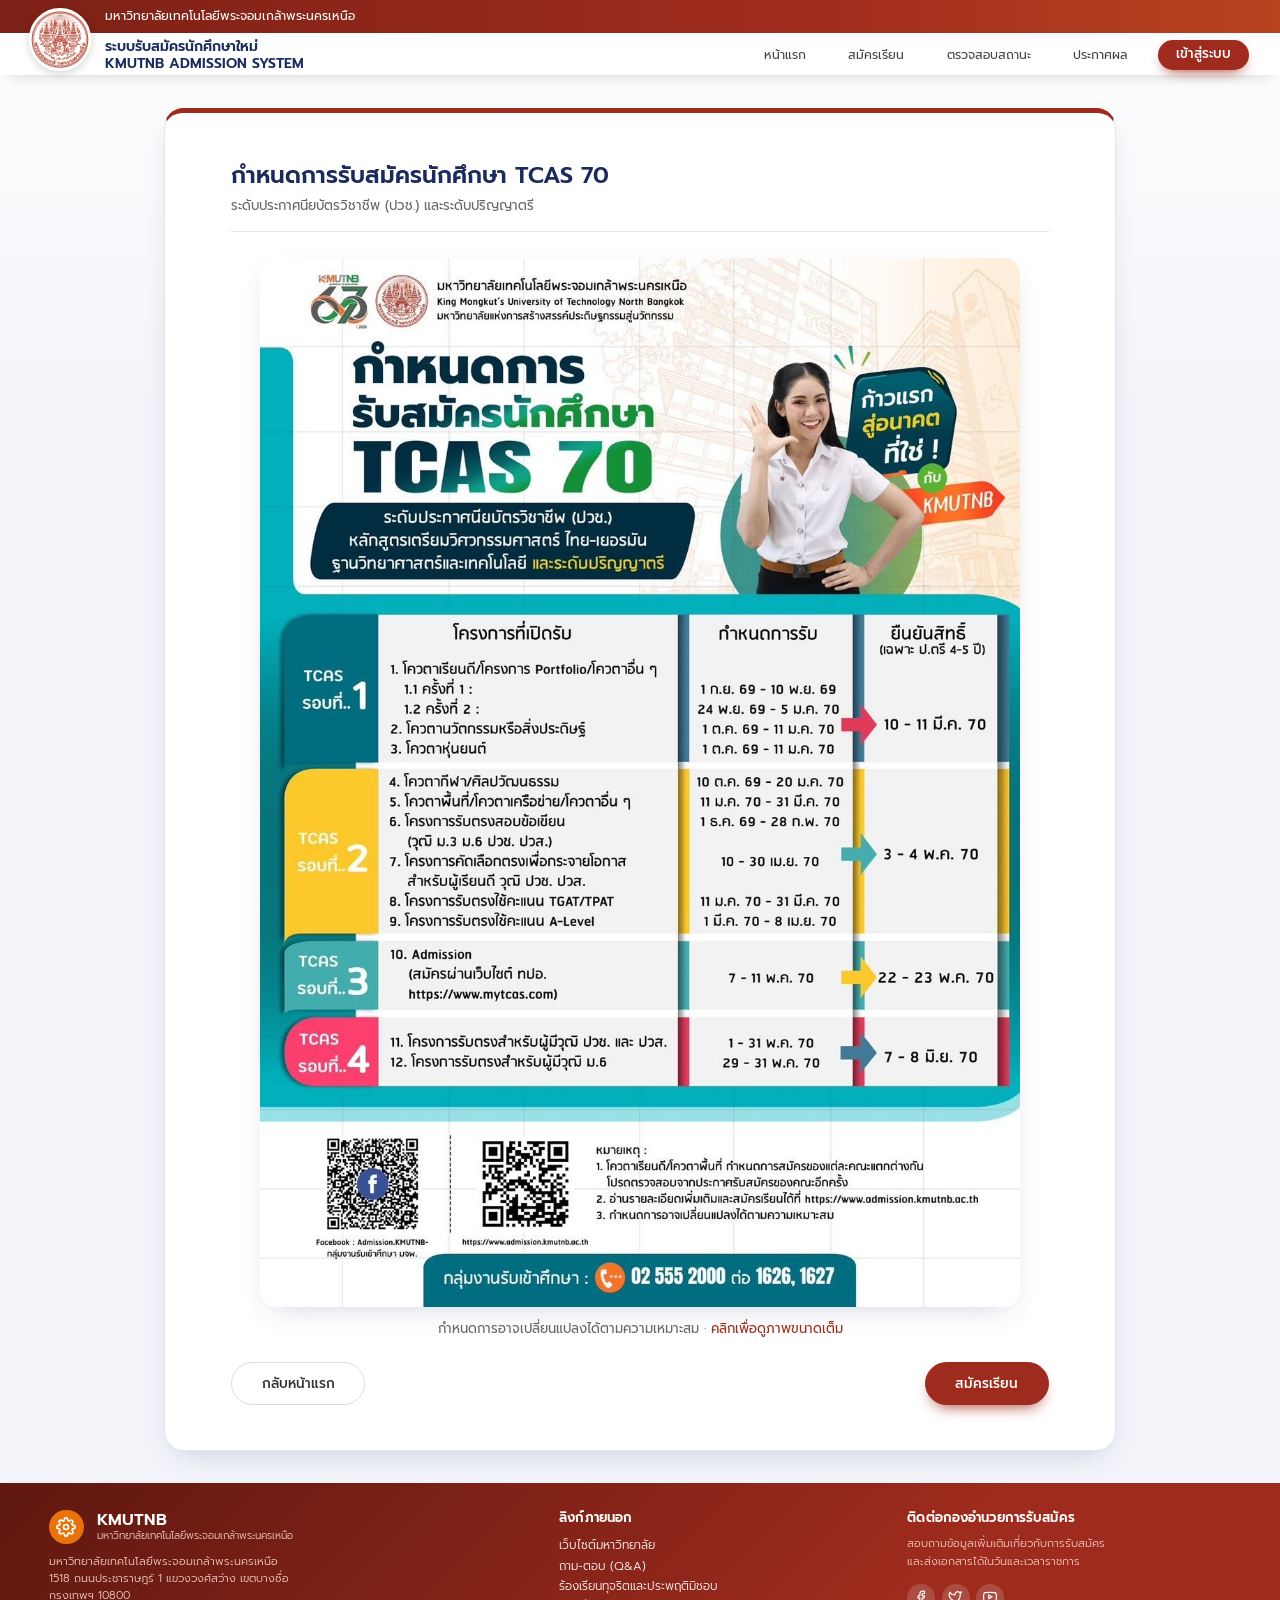
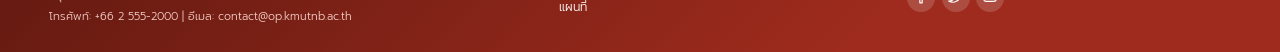
<file: schedule.html>
<!DOCTYPE html>
<html lang="th">
<head>
    <meta charset="UTF-8">
    <meta name="viewport" content="width=device-width, initial-scale=1.0">
    <link rel="stylesheet" href="css/style.css">
    <title>กำหนดการรับสมัคร</title>
</head>
<body>
    <header>
        <img class="logo" src="image/logo_kmutnb.png" alt="Logo">
        <h1 class="head">มหาวิทยาลัยเทคโนโลยีพระจอมเกล้าพระนครเหนือ</h1>
        <div class="second-head">
            <h2>ระบบรับสมัครนักศึกษาใหม่ <br>KMUTNB ADMISSION SYSTEM</h2>
        </div>
        <div class="ui">
            <a href="index.html">หน้าแรก</a>
            <a href="terms.html">สมัครเรียน</a>
            <a href="status.html">ตรวจสอบสถานะ</a>
            <a href="result.html">ประกาศผล</a>
            <a href="login.html" class="btn-login">เข้าสู่ระบบ</a>
        </div>
    </header>

    <main class="admission">
        <section class="reg-text">
            <h2>กำหนดการรับสมัครนักศึกษา TCAS 70</h2>
            <p>ระดับประกาศนียบัตรวิชาชีพ (ปวช.) และระดับปริญญาตรี</p>
        </section>
        <figure class="schedule-fig">
            <a href="image/tcas70.jpg" target="_blank" rel="noopener"><img src="image/tcas70.jpg" alt="กำหนดการรับสมัครนักศึกษา TCAS 70 มหาวิทยาลัยเทคโนโลยีพระจอมเกล้าพระนครเหนือ"></a>
            <figcaption>กำหนดการอาจเปลี่ยนแปลงได้ตามความเหมาะสม · <a href="image/tcas70.jpg" target="_blank" rel="noopener">คลิกเพื่อดูภาพขนาดเต็ม</a></figcaption>
        </figure>
        <div class="sumit">
            <a href="index.html" class="summit-login">กลับหน้าแรก</a>
            <a href="terms.html" class="Newuser">สมัครเรียน</a>
        </div>
    </main>

    <footer>
        <div class="footerleft">
            <h4>KMUTNB</h4>
            <p class="sub">มหาวิทยาลัยเทคโนโลยีพระจอมเกล้าพระนครเหนือ</p>
            <p class="addr">มหาวิทยาลัยเทคโนโลยีพระจอมเกล้าพระนครเหนือ<br>
                1518 ถนนประชาราษฎร์ 1 แขวงวงศ์สว่าง เขตบางซื่อ<br>
                กรุงเทพฯ 10800
                <span class="contact">โทรศัพท์: +66 2 555-2000 | อีเมล: contact@op.kmutnb.ac.th</span>
            </p>
        </div>

        <div class="footercenter">
            <h4>ลิงก์ภายนอก </h4>
            <p><a href="https://www.kmutnb.ac.th/life-in-the-university/prachinburi.aspx">เว็บไซต์มหาวิทยาลัย</a><br>
                <a href="https://ita.kmutnb.ac.th/ita-contact/qanda.php">ถาม-ตอบ (Q&A)</a><br>
                <a href="https://kmutnb.ac.th/about/clue-reporting.aspx">ร้องเรียนทุจริตและประพฤติมิชอบ</a><br>
                <a href="https://kmutnb.ac.th/contact-us.aspx">แผนที่</a></p>
        </div>

        <div class="footerright">
            <h4>ติดต่อกองอำนวยการรับสมัคร</h4>
            <p>สอบถามข้อมูลเพิ่มเติมเกี่ยวกับการรับสมัคร<br>
                และส่งเอกสารได้ในวันและเวลาราชการ</p>
            <div class="social">
                <a href="https://www.facebook.com/KMUTNB.Official/" target="_blank" rel="noopener" aria-label="Facebook"></a>
                <a href="https://x.com/KMUTNBofficial" target="_blank" rel="noopener" aria-label="Twitter"></a>
                <a href="https://www.youtube.com/c/KMUTNBofficial" target="_blank" rel="noopener" aria-label="YouTube"></a>
            </div>
        </div>
    </footer>
    <script src="js/app.js"></script>
</body>
</html>
</file>
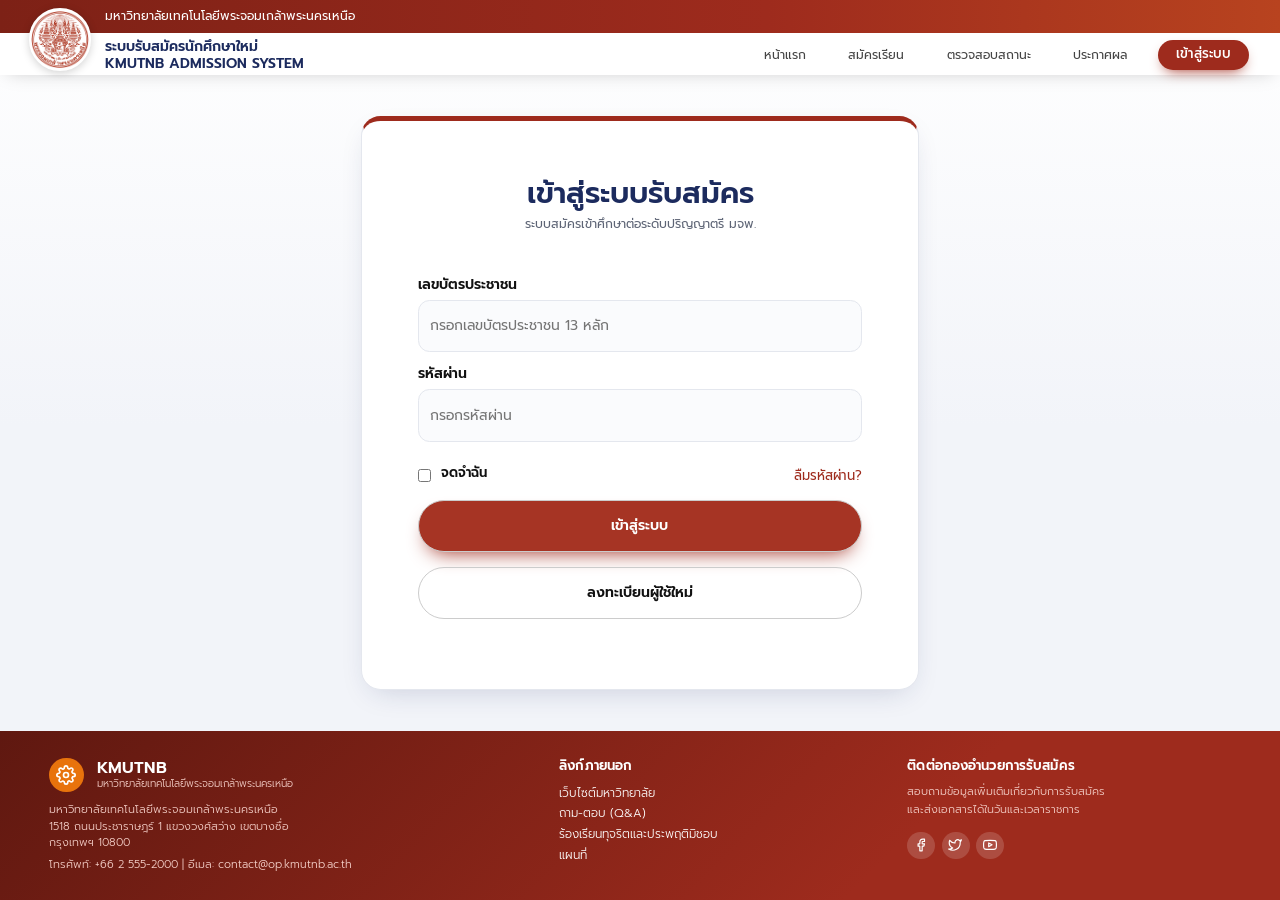
<file: status.html>
<!DOCTYPE html>
<html lang="th">
<head>
    <meta charset="UTF-8">
    <meta name="viewport" content="width=device-width, initial-scale=1.0">
    <link rel="stylesheet" href="css/style.css">
    <title>ตรวจสอบสถานะ</title>
</head>
<body>
    <header>
        <img class="logo" src="image/logo_kmutnb.png" alt="Logo">
        <h1 class="head">มหาวิทยาลัยเทคโนโลยีพระจอมเกล้าพระนครเหนือ</h1>
        <div class="second-head">
            <h2>ระบบรับสมัครนักศึกษาใหม่ <br>KMUTNB ADMISSION SYSTEM</h2>
        </div>
        <div class="ui">
            <a href="index.html">หน้าแรก</a>
            <a href="terms.html">สมัครเรียน</a>
            <a href="status.html" class="active">ตรวจสอบสถานะ</a>
            <a href="result.html">ประกาศผล</a>
            <a href="login.html" class="btn-login">เข้าสู่ระบบ</a>
        </div>
    </header>

    <main class="status-page">
        <div class="status-title">
            <h2>ตรวจสอบสถานะการสมัคร</h2>
            <p>อัปเดตความคืบหน้าของการส่งเอกสาร การชำระเงิน และขั้นตอนการคัดเลือก</p>
        </div>
        <div id="statusRoot"></div>
    </main>

    <footer>
        <div class="footerleft">
            <h4>KMUTNB</h4>
            <p class="sub">มหาวิทยาลัยเทคโนโลยีพระจอมเกล้าพระนครเหนือ</p>
            <p class="addr">มหาวิทยาลัยเทคโนโลยีพระจอมเกล้าพระนครเหนือ<br>
                1518 ถนนประชาราษฎร์ 1 แขวงวงศ์สว่าง เขตบางซื่อ<br>
                กรุงเทพฯ 10800
                <span class="contact">โทรศัพท์: +66 2 555-2000 | อีเมล: contact@op.kmutnb.ac.th</span>
            </p>
        </div>

        <div class="footercenter">
            <h4>ลิงก์ภายนอก </h4>
            <p><a href="https://www.kmutnb.ac.th/life-in-the-university/prachinburi.aspx">เว็บไซต์มหาวิทยาลัย</a><br>
                <a href="https://ita.kmutnb.ac.th/ita-contact/qanda.php">ถาม-ตอบ (Q&A)</a><br>
                <a href="https://kmutnb.ac.th/about/clue-reporting.aspx">ร้องเรียนทุจริตและประพฤติมิชอบ</a><br>
                <a href="https://kmutnb.ac.th/contact-us.aspx">แผนที่</a></p>
        </div>

        <div class="footerright">
            <h4>ติดต่อกองอำนวยการรับสมัคร</h4>
            <p>สอบถามข้อมูลเพิ่มเติมเกี่ยวกับการรับสมัคร<br>
                และส่งเอกสารได้ในวันและเวลาราชการ</p>
            <div class="social">
                <a href="https://www.facebook.com/KMUTNB.Official/" target="_blank" rel="noopener" aria-label="Facebook"></a>
                <a href="https://x.com/KMUTNBofficial" target="_blank" rel="noopener" aria-label="Twitter"></a>
                <a href="https://www.youtube.com/c/KMUTNBofficial" target="_blank" rel="noopener" aria-label="YouTube"></a>
            </div>
        </div>
    </footer>
    <script src="js/qrcode.js"></script>
    <script src="js/app.js"></script>

    <script>
    (function () {
        var root = document.getElementById('statusRoot'), a = KM.app(), u = KM.user();
        if (!u) return;
        if (!a) {
            root.innerHTML = '<section class="card applicant"><h3>' + KM.esc(KM.fullName(u)) + '</h3>' +
                '<p>ยังไม่มีใบสมัคร <a href="admission1.html" style="color:var(--red)">เริ่มกรอกใบสมัคร</a></p></section>';
            return;
        }
        var paid = a.pay.status === 'paid', f = a.form;
        function step(cls, title, sub) {
            return '<div class="step ' + cls + '"><span class="step-icon">' +
                (cls === 'done' ? '<svg viewBox="0 0 24 24" width="12" height="12" fill="none" stroke="#fff" stroke-width="3" stroke-linecap="round" stroke-linejoin="round"><path d="M5 12.5l4.5 4.5L19 7.5"/></svg>' : '') +
                '</span><span class="step-text"><b>' + title + '</b><small>' + sub + '</small></span></div>';
        }
        var steps =
            step('done', 'ยื่นใบสมัคร', KM.fmtDate(a.submittedAt)) +
            '<span class="step-line on"></span>' +
            step(paid ? 'done' : 'doing', 'ชำระเงินค่าสมัคร', paid ? KM.fmtDate(a.pay.paidAt) : 'รอชำระเงิน (ภายใน ' + KM.fmtDate(KM.deadline(a)) + ')') +
            '<span class="step-line' + (paid ? ' on' : '') + '"></span>' +
            step(paid ? 'doing' : 'wait', 'ตรวจสอบเอกสาร', paid ? 'อยู่ระหว่างตรวจสอบ' : 'รอดำเนินการ') +
            '<span class="step-line"></span>' +
            step('wait', 'ประกาศผลสัมภาษณ์', 'ตามประกาศของโครงการ');

        var docs = KM.DOCS.map(function (d) {
            var up = a.docs[d[0]];
            var st = up ? (paid ? 'อัปโหลดแล้ว · รอเจ้าหน้าที่ตรวจสอบ' : 'อัปโหลดแล้ว · รอชำระเงินก่อนตรวจสอบ') : 'ไม่ได้แนบ (ไม่บังคับ)';
            return '<li class="check-item"><span class="check-name">' + d[1] + '</span><span class="check-status">' + st +
                '</span><button type="button" class="btn-view" data-doc="' + d[0] + '"' + (up ? '' : ' disabled') + '>ดูเอกสาร</button></li>';
        }).join('');

        var rows = [
            ['เลขที่ใบสมัคร', a.no], ['เลขประจำตัวประชาชน', a.id], ['ชื่อ-นามสกุล', KM.fullName(u)],
            ['วิทยาเขตที่สมัคร', f.campus], ['คณะ / วิทยาลัย', f.faculty], ['สาขาวิชา', f.program], ['โครงการ', f.project],
            ['เอกสารที่อัปโหลด', Object.keys(a.docs).length + ' รายการ'],
            ['ค่าสมัคร', KM.baht(a.pay.amount)],
            ['สถานะการชำระเงิน', paid ? 'ชำระแล้ว · ' + KM.fmtDate(a.pay.paidAt, true) + ' · อ้างอิง ' + a.pay.ref : 'ยังไม่ชำระ · กำหนดชำระภายใน ' + KM.fmtDate(KM.deadline(a))]
        ].map(function (r) { return '<dt>' + r[0] + '</dt><dd>' + KM.esc(r[1]) + '</dd>'; }).join('');

        root.innerHTML =
            '<section class="card applicant"><h3>' + KM.esc(KM.fullName(u)) + '</h3><p>หลักสูตรที่สมัคร: ' + KM.esc(f.faculty) + ' สาขาวิชา' + KM.esc(f.program) + '</p></section>' +
            '<section class="card"><h3 class="card-title">ความคืบหน้าขั้นตอนการตรวจสอบ</h3><div class="stepper">' + steps + '</div></section>' +
            '<section class="card"><h3 class="card-title">รายการตรวจสอบหลักฐานเอกสารแนบ</h3><ul class="check-list">' + docs + '</ul></section>' +
            '<section class="card receipt"><h3 class="card-title">ใบหลักฐานการรับสมัครเข้าศึกษา</h3>' +
            '<p style="font-size:.78rem;color:#666;margin:-.6rem 0 1rem">มหาวิทยาลัยเทคโนโลยีพระจอมเกล้าพระนครเหนือ (มจพ.) · ปีการศึกษา 2570</p><dl>' + rows + '</dl>' +
            '<div class="rbtn">' + (paid ? '' : '<a href="payment.html" class="summit-login btn-pay" style="display:inline-flex;align-items:center;height:2.4rem;padding:0 1.5rem;border-radius:999px;font-size:.82rem;font-weight:500">ชำระค่าสมัคร</a>') +
            '<button type="button" class="btn-view" id="printBtn">พิมพ์ใบหลักฐาน</button></div>' +
            '<p class="pay-note" style="margin-top:1rem"><b>โปรดทราบ:</b> กรุณาตรวจสอบวันสอบสัมภาษณ์ หรือกำหนดการรายงานตัวที่หน้า <a href="schedule.html" style="color:var(--red)">กำหนดการรับสมัคร</a> อย่างสม่ำเสมอ</p></section>';

        root.addEventListener('click', function (e) {
            var b = e.target.closest('[data-doc]'); if (b) KM.openDoc(b.dataset.doc);
            if (e.target.id === 'printBtn') window.print();
        });
    })();
    </script>
</body>
</html>
</file>
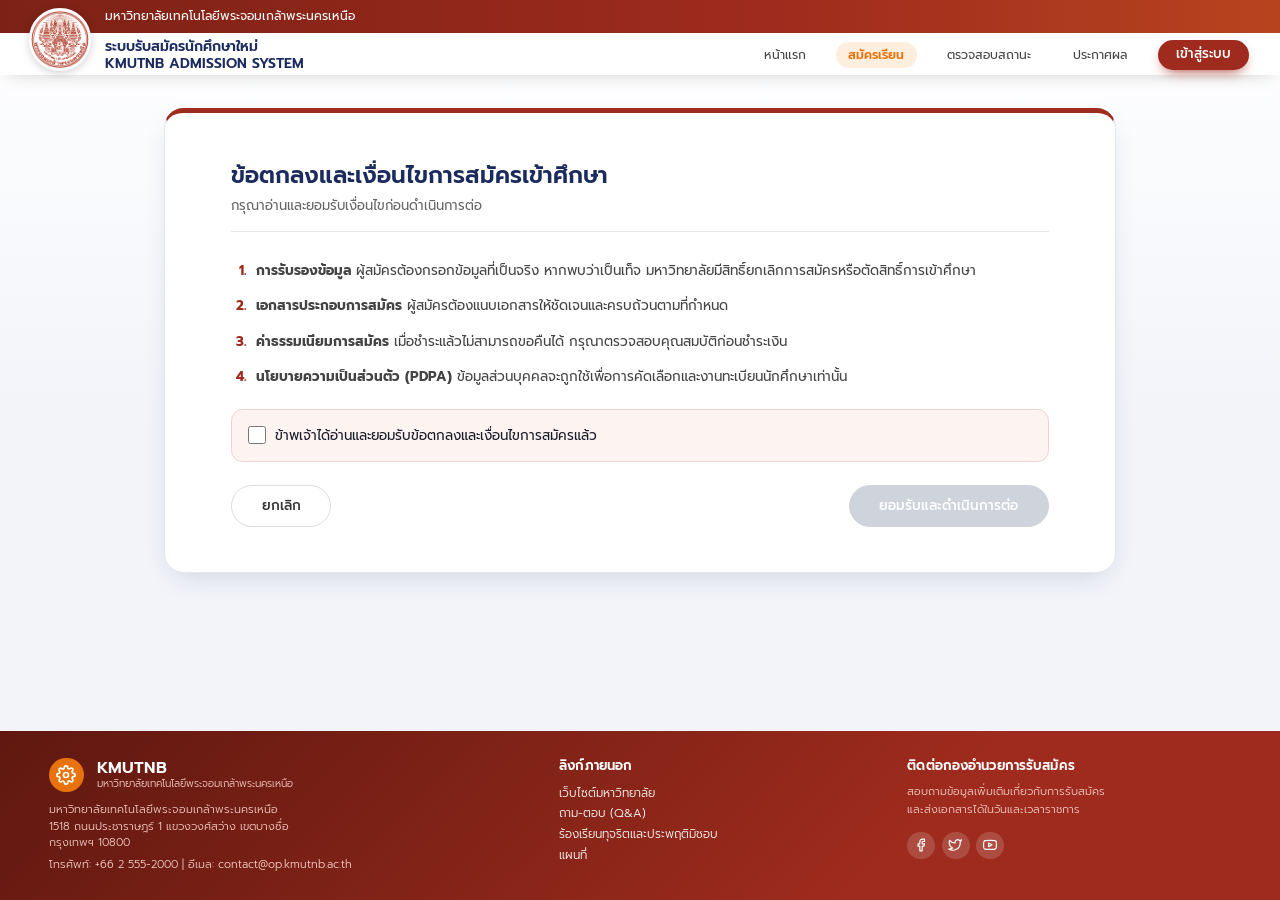
<file: terms.html>
<!DOCTYPE html>
<html lang="th">
<head>
    <meta charset="UTF-8">
    <meta name="viewport" content="width=device-width, initial-scale=1.0">
    <link rel="stylesheet" href="css/style.css">
    <title>ข้อตกลงและเงื่อนไข</title>
</head>
<body>
    <header>
        <img class="logo" src="image/logo_kmutnb.png" alt="Logo">
        <h1 class="head">มหาวิทยาลัยเทคโนโลยีพระจอมเกล้าพระนครเหนือ</h1>
        <div class="second-head">
            <h2>ระบบรับสมัครนักศึกษาใหม่ <br>KMUTNB ADMISSION SYSTEM</h2>
        </div>
        <div class="ui">
            <a href="index.html">หน้าแรก</a>
            <a href="terms.html" class="active">สมัครเรียน</a>
            <a href="status.html">ตรวจสอบสถานะ</a>
            <a href="result.html">ประกาศผล</a>
            <a href="login.html" class="btn-login">เข้าสู่ระบบ</a>
        </div>
    </header>

    <main class="admission">
        <section class="reg-text">
            <h2>ข้อตกลงและเงื่อนไขการสมัครเข้าศึกษา</h2>
            <p>กรุณาอ่านและยอมรับเงื่อนไขก่อนดำเนินการต่อ</p>
        </section>
        <ol class="terms-list">
            <li><b>การรับรองข้อมูล</b> ผู้สมัครต้องกรอกข้อมูลที่เป็นจริง หากพบว่าเป็นเท็จ มหาวิทยาลัยมีสิทธิ์ยกเลิกการสมัครหรือตัดสิทธิ์การเข้าศึกษา</li>
            <li><b>เอกสารประกอบการสมัคร</b> ผู้สมัครต้องแนบเอกสารให้ชัดเจนและครบถ้วนตามที่กำหนด</li>
            <li><b>ค่าธรรมเนียมการสมัคร</b> เมื่อชำระแล้วไม่สามารถขอคืนได้ กรุณาตรวจสอบคุณสมบัติก่อนชำระเงิน</li>
            <li><b>นโยบายความเป็นส่วนตัว (PDPA)</b> ข้อมูลส่วนบุคคลจะถูกใช้เพื่อการคัดเลือกและงานทะเบียนนักศึกษาเท่านั้น</li>
        </ol>
        <label class="agree"><input type="checkbox" id="agree"> ข้าพเจ้าได้อ่านและยอมรับข้อตกลงและเงื่อนไขการสมัครแล้ว</label>
        <div class="sumit">
            <a href="index.html" class="summit-login">ยกเลิก</a>
            <button type="button" id="accept" class="Newuser" disabled>ยอมรับและดำเนินการต่อ</button>
        </div>
    </main>

    <footer>
        <div class="footerleft">
            <h4>KMUTNB</h4>
            <p class="sub">มหาวิทยาลัยเทคโนโลยีพระจอมเกล้าพระนครเหนือ</p>
            <p class="addr">มหาวิทยาลัยเทคโนโลยีพระจอมเกล้าพระนครเหนือ<br>
                1518 ถนนประชาราษฎร์ 1 แขวงวงศ์สว่าง เขตบางซื่อ<br>
                กรุงเทพฯ 10800
                <span class="contact">โทรศัพท์: +66 2 555-2000 | อีเมล: contact@op.kmutnb.ac.th</span>
            </p>
        </div>

        <div class="footercenter">
            <h4>ลิงก์ภายนอก </h4>
            <p><a href="https://www.kmutnb.ac.th/life-in-the-university/prachinburi.aspx">เว็บไซต์มหาวิทยาลัย</a><br>
                <a href="https://ita.kmutnb.ac.th/ita-contact/qanda.php">ถาม-ตอบ (Q&A)</a><br>
                <a href="https://kmutnb.ac.th/about/clue-reporting.aspx">ร้องเรียนทุจริตและประพฤติมิชอบ</a><br>
                <a href="https://kmutnb.ac.th/contact-us.aspx">แผนที่</a></p>
        </div>

        <div class="footerright">
            <h4>ติดต่อกองอำนวยการรับสมัคร</h4>
            <p>สอบถามข้อมูลเพิ่มเติมเกี่ยวกับการรับสมัคร<br>
                และส่งเอกสารได้ในวันและเวลาราชการ</p>
            <div class="social">
                <a href="https://www.facebook.com/KMUTNB.Official/" target="_blank" rel="noopener" aria-label="Facebook"></a>
                <a href="https://x.com/KMUTNBofficial" target="_blank" rel="noopener" aria-label="Twitter"></a>
                <a href="https://www.youtube.com/c/KMUTNBofficial" target="_blank" rel="noopener" aria-label="YouTube"></a>
            </div>
        </div>
    </footer>
    <script src="js/app.js"></script>
</body>
</html>
</file>
<file: css/style.css>
@import url('https://fonts.googleapis.com/css2?family=Prompt:wght@300;400;500;600;700&display=swap');

:root {
    --red: #a63424;
    --orange: #e8730c;
    --bg: #f2f2f2;
    --navy: #1c2b5e;
}

/* ============================================================
   ขนาดตัวอักษรหลักปรับตามความกว้างจอ (14px -> 22px)
   ทุกอย่างในไฟล์นี้ใช้หน่วย rem จึงขยาย/หดตามกันทั้งหน้า
   ============================================================ */
html {
    font-size: clamp(14px, 0.5vw + 10px, 22px);
}

* { box-sizing: border-box; margin: 0; padding: 0; }

body {
    font-family: 'Prompt', sans-serif;
    background: var(--bg);
    color: #222;
    display: flex;
    flex-direction: column;
    min-height: 100vh;
    overflow-x: hidden;
}

img { max-width: 100%; }

a { text-decoration: none; }

/* ================= HEADER ================= */
header {
    position: relative;
    height: 4.6rem;
    flex-shrink: 0;
    background: #fff;
}

header::before {
    content: "";
    position: absolute;
    top: 0; left: 0; right: 0;
    height: 2rem;
    background: var(--red);
}

.logo {
    position: absolute;
    left: 1.75rem; top: 0.5rem;
    width: 3.8rem; height: 3.8rem;
    border-radius: 50%;
    object-fit: contain;
    background: #fff;
    z-index: 2;
}

.head {
    position: absolute;
    left: 6.4rem; top: 0;
    height: 2rem;
    line-height: 2rem;
    font-size: 0.75rem;
    font-weight: 400;
    color: #fff;
    z-index: 1;
}

.second-head {
    position: absolute;
    left: 6.4rem; top: 2.1rem;
    height: 2.5rem;
    display: flex;
    align-items: center;
    z-index: 1;
}

.second-head h2 {
    font-size: 0.85rem;
    font-weight: 500;
    line-height: 1.25;
    color: #111;
}

.ui {
    position: absolute;
    right: 1.9rem; top: 2.1rem;
    height: 2.5rem;
    display: flex;
    align-items: center;
    gap: 1.1rem;
    z-index: 1;
}

.ui a {
    font-size: 0.75rem;
    color: #444;
    line-height: 1.2;
}

.ui a.active {
    color: var(--orange);
    font-weight: 600;
    padding-bottom: 0.2rem;
    border-bottom: 1.5px solid var(--orange);
}

.ui a.btn-login {
    width: 5.6rem;
    height: 1.8rem;
    line-height: 1.8rem;
    text-align: center;
    background: var(--red);
    color: #fff;
    font-size: 0.8rem;
    font-weight: 500;
    border-radius: 0.3rem;
}

/* ================= HERO (หน้าแรก) ================= */
.hero {
    flex: 1;
    width: 100%;
    max-width: 66rem;
    margin: 0 auto;
    display: grid;
    grid-template-columns: 1fr minmax(0, 24rem);
    gap: 3rem;
    align-content: center;
    align-items: center;
    min-height: 22rem;
    padding: 2rem;
}

.intro {
    display: inline-block;
    position: relative;
    line-height: 1.7rem;
    padding: 0 1.6rem 0 2.1rem;
    border: 1px solid var(--red);
    border-radius: 1rem;
    background: #fff;
    font-size: 0.75rem;
    margin-bottom: 1.2rem;
}

.intro::before {
    content: "";
    position: absolute;
    left: 0.6rem; top: 50%;
    width: 0.5rem; height: 0.5rem;
    border-radius: 50%;
    background: var(--red);
    transform: translateY(-50%);
}

.hero-text h1 {
    font-size: 1.9rem;
    font-weight: 700;
    line-height: 1.3;
    margin-bottom: 0.7rem;
    color: #111;
}

.hero-text h1 span { color: var(--red); }

.desc {
    font-size: 0.8rem;
    font-weight: 300;
    line-height: 1.6;
    color: #555;
    margin-bottom: 1.8rem;
}

.btn-apply {
    display: inline-block;
    width: 6.6rem;
    height: 2.2rem;
    line-height: 2.2rem;
    text-align: center;
    background: var(--red);
    color: #fff;
    font-size: 0.85rem;
    font-weight: 500;
    border-radius: 0.35rem;
}

.hero-img img {
    display: block;
    width: 100%;
    height: auto;
    aspect-ratio: 356 / 213;
    object-fit: cover;
    border: 2px solid var(--red);
    border-radius: 0.5rem;
    background: #ccc;
}

.dots {
    display: flex;
    justify-content: center;
    gap: 0.3rem;
    margin-top: 0.7rem;
}

.dots span {
    width: 0.4rem; height: 0.4rem;
    border-radius: 50%;
    background: #d3a29b;
}

.dots span.on { background: var(--red); }

/* ================= FOOTER ================= */
/* 3 คอลัมน์: ซ้าย (กว้างสุด) / กลาง / ขวา */
footer {
    flex-shrink: 0;
    margin-top: auto;
    display: grid;
    grid-template-columns: 1.5fr 1fr 1fr;
    column-gap: 1.5rem;
    min-height: 6.8rem;
    padding: 1rem 2.5rem;
    background: var(--red);
    color: #fff;
}

footer h4 {
    font-size: 0.8rem;
    font-weight: 600;
    line-height: 1.3;
    margin-bottom: 0.5rem;
}

footer p {
    font-size: 0.68rem;
    font-weight: 300;
    line-height: 1.5;
    color: #f3cdc6;
}

/* ซ้าย */
.footerleft { position: relative; padding-left: 2.9rem; }

.footerleft::before {
    content: "";
    position: absolute;
    left: 0; top: 0;
    width: 2.1rem; height: 2.1rem;
    border-radius: 50%;
    background-color: var(--orange);
    background-image: url("data:image/svg+xml,%3Csvg xmlns='http://www.w3.org/2000/svg' viewBox='0 0 24 24' fill='none' stroke='white' stroke-width='2' stroke-linecap='round' stroke-linejoin='round'%3E%3Ccircle cx='12' cy='12' r='3'/%3E%3Cpath d='M19.4 15a1.65 1.65 0 0 0 .33 1.82l.06.06a2 2 0 0 1 0 2.83 2 2 0 0 1-2.83 0l-.06-.06a1.65 1.65 0 0 0-1.82-.33 1.65 1.65 0 0 0-1 1.51V21a2 2 0 0 1-2 2 2 2 0 0 1-2-2v-.09A1.65 1.65 0 0 0 9 19.4a1.65 1.65 0 0 0-1.82.33l-.06.06a2 2 0 0 1-2.83 0 2 2 0 0 1 0-2.83l.06-.06a1.65 1.65 0 0 0 .33-1.82 1.65 1.65 0 0 0-1.51-1H3a2 2 0 0 1-2-2 2 2 0 0 1 2-2h.09A1.65 1.65 0 0 0 4.6 9a1.65 1.65 0 0 0-.33-1.82l-.06-.06a2 2 0 0 1 0-2.83 2 2 0 0 1 2.83 0l.06.06a1.65 1.65 0 0 0 1.82.33H9a1.65 1.65 0 0 0 1-1.51V3a2 2 0 0 1 2-2 2 2 0 0 1 2 2v.09a1.65 1.65 0 0 0 1 1.51 1.65 1.65 0 0 0 1.82-.33l.06-.06a2 2 0 0 1 2.83 0 2 2 0 0 1 0 2.83l-.06.06a1.65 1.65 0 0 0-.33 1.82V9a1.65 1.65 0 0 0 1.51 1H21a2 2 0 0 1 2 2 2 2 0 0 1-2 2h-.09a1.65 1.65 0 0 0-1.51 1z'/%3E%3C/svg%3E");
    background-repeat: no-repeat;
    background-position: center;
    background-size: 58%;
}

.footerleft h4 {
    font-size: 1rem;
    line-height: 1.2;
    margin: 0;
}

.footerleft .sub {
    font-size: 0.62rem;
    line-height: 1.3;
    margin-bottom: 0.7rem;
}

.footerleft .addr { margin-left: -2.9rem; }

.footerleft .contact {
    display: block;
    margin-top: 0.3rem;
}

/* กลาง */
.footercenter p {
    font-size: 0.72rem;
    line-height: 1.75;
    color: #f3cdc6;
    font-weight: 300;

    a{
        color: white;
    }
}

/* ขวา */
.footerright p { line-height: 1.6; }

.social {
    display: flex;
    gap: 0.4rem;
    margin-top: 0.8rem;
}

.social a {
    display: block;
    cursor: pointer;
    transition: filter 0.15s;
    width: 1.7rem; height: 1.7rem;
    border-radius: 50%;
    background-color: var(--navy);
    background-repeat: no-repeat;
    background-position: center;
    background-size: 52%;
}
.social a:hover { filter: brightness(1.5); }
.social a:nth-child(1) { background-image: url("data:image/svg+xml,%3Csvg xmlns='http://www.w3.org/2000/svg' viewBox='0 0 24 24' fill='none' stroke='white' stroke-width='2' stroke-linecap='round' stroke-linejoin='round'%3E%3Cpath d='M18 2h-3a5 5 0 0 0-5 5v3H7v4h3v8h4v-8h3l1-4h-4V7a1 1 0 0 1 1-1h3z'/%3E%3C/svg%3E"); }
.social a:nth-child(2) { background-image: url("data:image/svg+xml,%3Csvg xmlns='http://www.w3.org/2000/svg' viewBox='0 0 24 24' fill='none' stroke='white' stroke-width='2' stroke-linecap='round' stroke-linejoin='round'%3E%3Cpath d='M23 3a10.9 10.9 0 0 1-3.14 1.53 4.48 4.48 0 0 0-7.86 3v1A10.66 10.66 0 0 1 3 4s-4 9 5 13a11.64 11.64 0 0 1-7 2c9 5 20 0 20-11.5a4.5 4.5 0 0 0-.08-.83A7.72 7.72 0 0 0 23 3z'/%3E%3C/svg%3E"); }
.social a:nth-child(3) { background-image: url("data:image/svg+xml,%3Csvg xmlns='http://www.w3.org/2000/svg' viewBox='0 0 24 24' fill='none' stroke='white' stroke-width='2' stroke-linecap='round' stroke-linejoin='round'%3E%3Cpath d='M22.54 6.42a2.78 2.78 0 0 0-1.94-2C18.88 4 12 4 12 4s-6.88 0-8.6.46a2.78 2.78 0 0 0-1.94 2A29 29 0 0 0 1 11.75a29 29 0 0 0 .46 5.33A2.78 2.78 0 0 0 3.4 19c1.72.46 8.6.46 8.6.46s6.88 0 8.6-.46a2.78 2.78 0 0 0 1.94-2 29 29 0 0 0 .46-5.25 29 29 0 0 0-.46-5.33z'/%3E%3Cpolygon points='9.75 15.02 15.5 11.75 9.75 8.48 9.75 15.02'/%3E%3C/svg%3E"); }

/* ================= login ================= */
.Login {
    flex: 1;
    width: min(60rem, calc(100% - 2rem));
    margin: 1rem auto;
    padding: 1rem 0 2rem;
    text-align: center;
    border-radius: 1.2rem;
    background: #fff;
}

.Login #main {
    margin-top: 6%;
    display: flex;
    align-items: center;
    justify-content: center;
    font-size: 2rem;
    font-weight: 600;
    color: #111;
}
.Login #sub {
    display: flex;
    align-items: center;
    justify-content: center;
    font-size: 0.75rem;
    font-weight: 600;
    color: #555;
    margin-bottom: 2.5rem;
}
.Login label {
    text-align: left;
    display: flex;
    margin-left: 20%;
    margin-bottom: 0.3rem;
    font-size: 0.85rem;
    font-weight: 600;
    color: #111;
}
.Login label[for="remember"] {
    display: inline;
    margin-left: 0.3rem;
    font-size: 0.8rem;
}
.Login label[for="forgot"] {
    display: inline;
    color: #a63424;
    margin-left: 50%;
    text-decoration: none;
}
.Login input[type=text],
.Login input[type=password] {
    margin-bottom: 0.7rem;
    padding: 0.4rem 0.7rem;
    width: 60%;
    height: 3.2rem;
    border-radius: 0.7rem;
    border: 1px solid #ccc;
    font-family: inherit;
    font-size: 0.85rem;
}
.Login .checkbox-container {
    display: flex;
    align-items: center;
    margin-left: 20%;
    margin-top: 0.6rem;
    margin-bottom: 0.7rem;
}
.Login .checkbox { margin-right: 0.3rem; }

.Login .Newuser,
.Login .summit-login {
    display: flex;
    align-items: center;
    justify-content: center;
    padding: 0.3rem;
    margin-left: 20%;
    height: 3.2rem;
    width: 60%;
    border: 1px solid #ccc;
    border-radius: 0.7rem;
    font-size: 0.85rem;
    font-weight: 600;
}
.Login .Newuser {
    margin-bottom: 1.5rem;
    color: #111;
}
.Login .summit-login {
    margin-bottom: 0.9rem;
    background: #a63424;
    color: #fff;
    font-family: inherit;
    cursor: pointer;
}
.Login .summit-login:hover { background: #8a2a1c; }

/* ================= register ================= */
.register {
    flex: 1;
    width: 100%;
    max-width: 72rem;
    margin: 0 auto;
    display: grid;
    grid-template-columns: 1fr 2fr;
    gap: 3.5rem;
    align-items: center;
    padding: 2.5rem 3rem;
}

.register .reg-text { text-align: right; }

.register .reg-text h2 {
    font-size: 2.3rem;
    font-weight: 700;
    line-height: 1.3;
    color: #111;
}

.register .reg-text h2::after {
    content: "";
    display: block;
    height: 4px;
    background: #bbb;
    margin: 1.1rem 0;
}

.register .reg-text p {
    font-size: 0.8rem;
    line-height: 1.8;
    color: #666;
}

/* ฝั่งขวา: การ์ดขาว */
.reg-card {
    background: #fff;
    border-radius: 1.2rem;
    padding: 2.2rem 2.5rem;
    box-shadow: 0 2px 14px rgba(0, 0, 0, 0.05);
}

/* label ซ้าย / ช่องกรอกขวา */
.row {
    display: grid;
    grid-template-columns: 8rem 1fr;
    gap: 0.9rem 1.1rem;
    align-items: center;
}

.row label {
    text-align: right;
    font-size: 0.82rem;
    color: #555;
}

.reg-card input {
    width: 100%;
    height: 2.8rem;
    padding: 0 0.9rem;
    border: 1px solid #e0e0e0;
    border-radius: 0.5rem;
    font-family: inherit;
    font-size: 0.82rem;
    color: #222;
}

.reg-card input::placeholder { color: #aaa; }

.reg-card input:focus {
    outline: none;
    border-color: #a63424;
    box-shadow: 0 0 0 3px rgba(166, 52, 36, 0.12);
}

.btn-submit {
    display: block;
    width: 70%;
    height: 3rem;
    margin: 1.6rem auto 0;
    border: none;
    border-radius: 999px;
    background: #a63424;
    color: #fff;
    font-family: inherit;
    font-size: 0.9rem;
    font-weight: 600;
    cursor: pointer;
}

.btn-submit:hover { background: #8a2a1c; }

/* ================= admission 1 ================= */

/* การ์ดขาวตรงกลางหน้า */
.admission {
    width: min(58rem, calc(100% - 2rem));
    margin: 2rem auto;
    background: #fff;
    border-radius: 1.2rem;
    padding: 2.75rem 4rem;
    box-shadow: 0 2px 14px rgba(0, 0, 0, 0.05);
}

/* หัวข้อ + เส้นคั่นใต้คำอธิบาย */
.admission .reg-text {
    border-bottom: 1px solid #e6e6e6;
    padding-bottom: 0.9rem;
    margin-bottom: 1.6rem;
}
.admission .reg-text h2 { font-size: 1.3rem; font-weight: 600; color: #111; margin-bottom: 0.15rem; }
.admission .reg-text p  { font-size: 0.8rem; color: #666; }

/* ฟอร์ม 2 คอลัมน์ */
.admission1form {
    display: grid;
    grid-template-columns: 1fr 1fr;
    gap: 1.1rem 1.5rem;
}
.form-group.full { grid-column: 1 / -1; }
.form-group label {
    display: block;
    font-size: 0.8rem;
    font-weight: 600;
    color: #111;
    margin-bottom: 0.4rem;
}

/* ช่องกรอก / ช่องเลือก */
.admission input[type=text],
.admission input[type=number],
.admission select {
    width: 100%;
    height: 2.75rem;
    padding: 0 0.9rem;
    border: 1px solid #e0e0e0;
    border-radius: 0.5rem;
    background: #fff;
    font-family: inherit;
    font-size: 0.85rem;
}
.admission input:focus,
.admission select:focus {
    outline: none;
    border-color: #a63424;
    box-shadow: 0 0 0 3px rgba(166, 52, 36, 0.12);
}

/* ลูกศรช่องเลือก */
.admission select {
    appearance: none;
    cursor: pointer;
    background: #fff url("data:image/svg+xml,%3Csvg xmlns='http://www.w3.org/2000/svg' width='12' height='8' fill='none' stroke='%23555' stroke-width='1.6'%3E%3Cpath d='M1 1l5 5 5-5'/%3E%3C/svg%3E") no-repeat right 0.9rem center;
}

/* แถวปุ่มล่าง: ย้อนกลับ ซ้าย / ถัดไป ขวา */
.admission .sumit {
    grid-column: 1 / -1;
    display: flex;
    justify-content: space-between;
    gap: 1rem;
    margin-top: 1.4rem;
}

/* ปุ่มทั้งสองใช้ทรงเดียวกัน */
.admission .summit-login,
.admission .Newuser {
    display: inline-flex;
    align-items: center;
    justify-content: center;
    height: 2.4rem;
    padding: 0 1.5rem;
    border-radius: 0.4rem;
    font-family: inherit;
    font-size: 0.82rem;
    font-weight: 500;
    cursor: pointer;
}

/* "ย้อนกลับ" = ปุ่มขาวขอบเทา */
.admission .summit-login {
    background: #fff;
    color: #333;
    border: 1px solid #ddd;
}
.admission .summit-login:hover { border-color: #a63424; color: #a63424; }

/* "ขั้นตอนถัดไป" / "ยื่นใบสมัคร" = ปุ่มแดง */
.admission .Newuser {
    background: #a63424;
    color: #fff;
    border: 1px solid #a63424;
}
.admission .Newuser:hover { background: #8a2a1c; }

/* ================= admission 2 (ส่งเอกสาร) ================= */
.admission-docs .reg-text {
    text-align: center;
    border-bottom: none;
    padding-bottom: 0;
    margin-bottom: 0;
}
.admission-docs .reg-text h2 { font-size: 1.45rem; font-weight: 600; }

.admission-docs .doc-form {
    max-width: 34rem;
    margin: 0 auto;
}

.doc-list {
    list-style: none;
    margin-top: 1.7rem;
    padding-top: 0.6rem;
    border-top: 1px solid #e6e6e6;
}

.doc-item {
    display: flex;
    justify-content: space-between;
    align-items: center;
    gap: 1rem;
    padding: 1rem 0.25rem;
    border-bottom: 1px solid #e6e6e6;
}

.doc-name {
    font-size: 0.82rem;
    font-weight: 500;
    color: #111;
}

.btn-attach {
    flex-shrink: 0;
    max-width: 11rem;
    overflow: hidden;
    text-overflow: ellipsis;
    white-space: nowrap;
    padding: 0.35rem 0.9rem;
    border-radius: 0.3rem;
    background: var(--orange);
    color: #fff;
    font-size: 0.72rem;
    font-weight: 500;
    cursor: pointer;
}
.btn-attach:hover { background: #cf6409; }

/* แจ้งเตือนเมื่อยังไม่แนบเอกสารครบ */
.doc-error {
    display: none;
    margin-top: 0.9rem;
    text-align: center;
    font-size: 0.78rem;
    color: #c0392b;
}
.doc-error.show { display: block; }
.doc-item.missing .doc-name { color: #c0392b; }
.doc-item.missing .btn-attach { background: #c0392b; }

/* ================= หน้า ตรวจสอบสถานะ ================= */
.status-page {
    flex: 1;
    width: min(54rem, calc(100% - 2rem));
    margin: 0 auto;
    padding: 2.25rem 0 2.5rem;
}

.status-title {
    text-align: center;
    margin-bottom: 1.8rem;
}
.status-title h2 {
    font-size: 1.5rem;
    font-weight: 600;
    color: #111;
}
.status-title p {
    margin-top: 0.3rem;
    font-size: 0.75rem;
    color: #555;
}

/* การ์ดขาว */
.status-page .card {
    background: #fff;
    border: 1px solid #e8e8e8;
    border-radius: 0.9rem;
    padding: 1.25rem 1.3rem 1.1rem;
    margin-bottom: 1.4rem;
    box-shadow: 0 1px 8px rgba(0, 0, 0, 0.03);
}

.applicant h3 {
    font-size: 0.95rem;
    font-weight: 600;
    color: #111;
}
.applicant p {
    margin-top: 0.3rem;
    font-size: 0.75rem;
    color: #555;
}

.card-title {
    font-size: 0.82rem;
    font-weight: 600;
    color: var(--navy);
    margin-bottom: 1.1rem;
}

/* ---------- ขั้นตอน (stepper) ---------- */
.stepper {
    display: flex;
    align-items: center;
}

.step {
    display: flex;
    align-items: center;
    gap: 0.55rem;
    flex-shrink: 0;
}

.step-icon {
    display: flex;
    align-items: center;
    justify-content: center;
    width: 1.5rem;
    height: 1.5rem;
    border-radius: 50%;
    flex-shrink: 0;
}

.step-text b {
    display: block;
    font-size: 0.72rem;
    font-weight: 600;
    line-height: 1.3;
}
.step-text small {
    display: block;
    font-size: 0.64rem;
    line-height: 1.3;
}

/* เสร็จแล้ว */
.step.done .step-icon { background: #10b981; }
.step.done b { color: #111; }
.step.done small { color: #9aa0ad; }

/* กำลังดำเนินการ */
.step.doing .step-icon { background: var(--orange); }
.step.doing .step-icon::after {
    content: "";
    width: 0.4rem; height: 0.4rem;
    border-radius: 50%;
    background: #fff;
}
.step.doing b,
.step.doing small { color: var(--orange); }

/* รอดำเนินการ */
.step.wait .step-icon { background: #eceef3; }
.step.wait .step-icon::after {
    content: "";
    width: 0.4rem; height: 0.4rem;
    border-radius: 50%;
    background: #9aa0ad;
}
.step.wait b,
.step.wait small { color: #9aa0ad; }

/* เส้นเชื่อม */
.step-line {
    flex: 1;
    height: 1.5px;
    margin: 0 0.7rem;
    background: #e3e5ea;
}
.step-line.on { background: #10b981; }

/* ---------- รายการเอกสาร ---------- */
.check-list { list-style: none; }

.check-item {
    display: grid;
    grid-template-columns: 1fr 1fr auto;
    align-items: center;
    gap: 0.8rem;
    padding: 0.9rem 0;
    border-bottom: 1px solid #eee;
}
.check-item:last-child { border-bottom: none; }

.check-name {
    font-size: 0.76rem;
    font-weight: 600;
    color: #111;
}
.check-status {
    font-size: 0.68rem;
    color: #9aa0ad;
}

.btn-view {
    padding: 0.3rem 0.85rem;
    border: 1px solid #ddd;
    border-radius: 0.3rem;
    background: #fff;
    font-family: inherit;
    font-size: 0.68rem;
    font-weight: 500;
    color: #222;
    cursor: pointer;
}
.btn-view:hover {
    border-color: var(--red);
    color: var(--red);
}

/* ============================================================
   RESPONSIVE
   ============================================================ */

/* ---------- แท็บเล็ต / จอเล็ก ---------- */
@media (max-width: 900px) {
    .register {
        grid-template-columns: 1fr;
        gap: 1.5rem;
        padding: 1.75rem 1.25rem;
    }
    .register .reg-text { text-align: center; }
    .register .reg-text h2 { font-size: 1.9rem; }
    .register .reg-text h2::after { margin: 0.8rem auto; width: 40%; }

    .admission { padding: 2rem 2rem; }
}

/* ---------- จอเล็กมาก (มือถือแนวตั้ง / จอแคบ) ---------- */
@media (max-width: 760px) {
    /* header: ย้ายจากตำแหน่งแบบ absolute เป็นเรียงต่อกัน */
    header {
        height: auto;
        display: flex;
        flex-wrap: wrap;
        align-items: center;
        gap: 0.4rem 0.8rem;
        padding: 0 1rem 0.7rem;
    }
    header::before { height: 2rem; }

    .head {
        order: 0;
        position: relative;
        left: auto; top: auto;
        flex: 0 0 calc(100% + 2rem);
        margin: 0 -1rem;
        padding: 0 1rem;
        font-size: 0.7rem;
    }
    .logo {
        order: 1;
        position: static;
        width: 2.8rem; height: 2.8rem;
        margin-top: 0.5rem;
    }
    .second-head {
        order: 2;
        position: static;
        height: auto;
        flex: 1;
        margin-top: 0.5rem;
    }
    .second-head h2 { font-size: 0.78rem; }
    .ui {
        order: 3;
        position: static;
        flex: 0 0 100%;
        height: auto;
        flex-wrap: wrap;
        justify-content: flex-end;
        gap: 0.5rem 1rem;
    }
    .ui a { font-size: 0.78rem; }

    /* หน้าแรก */
    .hero {
        grid-template-columns: 1fr;
        gap: 1.5rem;
        padding: 1.75rem 1.25rem;
        align-content: start;
    }
    .hero-text h1 { font-size: 1.6rem; }

    /* footer เรียง 1 คอลัมน์ */
    footer {
        grid-template-columns: 1fr;
        row-gap: 1.1rem;
        padding: 1.25rem;
    }

    /* login */
    .Login { padding-bottom: 1.5rem; }
    .Login #main { font-size: 1.6rem; margin-top: 1.5rem; }
    .Login label,
    .Login .checkbox-container,
    .Login .Newuser,
    .Login .summit-login { margin-left: 8%; }
    .Login input[type=text],
    .Login input[type=password],
    .Login .Newuser,
    .Login .summit-login { width: 84%; }
    .Login label[for="remember"] { margin-left: 0.3rem; }
    .Login label[for="forgot"] { margin-left: 25%; }

    /* register */
    .reg-card { padding: 1.5rem 1.25rem; }
    .row { grid-template-columns: 1fr; gap: 0.35rem; }
    .row label { text-align: left; margin-top: 0.5rem; }
    .btn-submit { width: 100%; }

    /* admission 1 / 2 */
    .admission { padding: 1.5rem 1.25rem; margin: 1rem auto; }
    .admission1form { grid-template-columns: 1fr; }

    /* status: ขั้นตอนเรียงลงแนวตั้ง */
    .stepper {
        flex-direction: column;
        align-items: flex-start;
    }
    .step-line {
        flex: none;
        width: 1.5px;
        height: 1rem;
        margin: 0.3rem 0 0.3rem 0.7rem;
    }

    .check-item { grid-template-columns: 1fr auto; row-gap: 0.15rem; }
    .check-name { grid-column: 1; }
    .check-status { grid-column: 1; grid-row: 2; }
    .btn-view { grid-column: 2; grid-row: 1 / span 2; }
}

/* ---------- จอเล็กสุด ---------- */
@media (max-width: 420px) {
    .admission .sumit { flex-direction: column-reverse; }
    .admission .summit-login,
    .admission .Newuser { width: 100%; }
    .doc-item { flex-wrap: wrap; }
}
/* ================= ส่วนที่เพิ่ม: ระบบสมาชิก / ข้อตกลง / ประกาศผล / ใบหลักฐาน ================= */
.ui .hello { font-size: 0.75rem; color: #444; }
.form-msg { grid-column: 1 / -1; margin: 0.2rem 0 0.8rem; font-size: 0.8rem; color: #c0392b; text-align: center; }
.Login .form-msg { margin: 0 20% 0.8rem; text-align: left; }
.Login a.forgot { color: var(--red); margin-left: auto; font-size: 0.8rem; }
.Login .checkbox-container { width: 60%; }
.terms-list { margin: 0 0 1.2rem 1.2rem; font-size: 0.82rem; line-height: 1.9; color: #444; }
.agree { display: flex; gap: 0.5rem; align-items: center; font-size: 0.82rem; margin-bottom: 0.5rem; }
.admission .rform { display: flex; gap: 0.8rem; margin-bottom: 1.2rem; }
.res { padding: 1rem 1.2rem; border-radius: 0.6rem; font-size: 0.85rem; line-height: 1.8; }
.res.ok { background: #ecfdf5; border: 1px solid #10b981; }
.res.no { background: #fdf2f0; border: 1px solid var(--red); }
.receipt dl { display: grid; grid-template-columns: 11rem 1fr; gap: 0.45rem 1rem; font-size: 0.78rem; }
.receipt dt { color: #666; }
.receipt dd { font-weight: 500; }
.receipt .rbtn { display: flex; gap: 0.6rem; margin-top: 1rem; }
.btn-pay { background: var(--orange); color: #fff; border-color: var(--orange); }
@media (max-width: 760px) {
    .receipt dl { grid-template-columns: 1fr; gap: 0.1rem; }
    .receipt dd { margin-bottom: 0.5rem; }
    .Login .checkbox-container { width: 84%; margin-left: 8%; }
    .Login .form-msg { margin: 0 8% 0.8rem; }
}
@media print {
    header, footer, .rbtn, .status-title, .status-page .card:not(.receipt) { display: none !important; }
}

/* ---------- ส่วนเพิ่มจากขั้นตอนระบบจริง ---------- */
.pay-note { font-size: 0.78rem; color: #666; line-height: 1.7; margin: -0.4rem 0.25rem 0; }
.doc-opt { font-weight: 400; color: #888; font-size: 0.72rem; }
.reg-text p a { color: var(--red); text-decoration: underline; }
.btn-view:disabled { opacity: 0.45; cursor: not-allowed; }
.paycode { display: flex; gap: 1.5rem; align-items: flex-end; flex-wrap: wrap; margin-top: 1rem; }
.paycode small { display: block; font-size: 0.7rem; color: #888; margin-top: 0.3rem; }
.paycode svg { border: 1px solid #e6e6e6; border-radius: 0.3rem; }
@media print { .paycode svg { border-color: #000; } }

/* ============================================================
   UI v2 – ปรับโฉมใหม่ (override ชั้นบนสุด ไม่เปลี่ยนชื่อ class เดิม)
   ============================================================ */
:root {
    --red: #9e2b1d;
    --red-dark: #7d2116;
    --orange: #e8730c;
    --navy: #1c2b5e;
    --ink: #1a1d29;
    --muted: #5d6475;
    --line: #e4e7ee;
    --shadow: 0 10px 30px -12px rgba(28, 43, 94, .22);
}
body { background: linear-gradient(180deg, #fff 0, #f2f4f9 26rem); color: var(--ink); }
:focus-visible { outline: 3px solid var(--orange); outline-offset: 2px; }

/* ---------- header ---------- */
header { position: sticky; top: 0; z-index: 50; box-shadow: 0 4px 18px -8px rgba(0,0,0,.25); }
header::before { background: linear-gradient(90deg, var(--red-dark), var(--red) 60%, #b8431f); }
.logo { box-shadow: 0 2px 8px rgba(0,0,0,.18); border: 2px solid #fff; }
.second-head h2 { color: var(--navy); font-weight: 600; }
.ui a { padding: .35rem .75rem; border-radius: 999px; transition: background .15s, color .15s; }
.ui a:hover { background: #f3e9e6; color: var(--red); }
.ui a.active { background: #fdeede; border-bottom: none; padding-bottom: .35rem; }
.ui a.btn-login { width: auto; height: auto; line-height: 1.2; padding: .45rem 1.1rem; background: var(--red); border-radius: 999px; box-shadow: 0 6px 14px -6px var(--red); }
.ui a.btn-login:hover { background: var(--red-dark); color: #fff; }

/* ---------- hero ---------- */
.hero { max-width: 70rem; gap: 3.5rem; grid-template-columns: 1.1fr minmax(0, 26rem); padding: 3rem 2rem 2rem; }
.intro { border-color: #ecc9c2; background: #fff; box-shadow: 0 4px 12px -6px rgba(158,43,29,.35); color: var(--red); font-weight: 500; }
.hero-text h1 { font-size: 2.6rem; letter-spacing: -.01em; color: var(--navy); }
.hero-text h1 span { color: var(--red); }
.desc { font-size: .9rem; line-height: 1.8; color: var(--muted); }
.btn-apply { width: auto; height: auto; padding: .7rem 1.8rem; line-height: 1.4; background: var(--red); border-radius: 999px; font-weight: 600; box-shadow: 0 12px 22px -10px var(--red); transition: transform .15s, background .15s; }
.btn-apply:hover { background: var(--red-dark); transform: translateY(-2px); }
.hero-img { position: relative; }
.hero-img::before { content: ""; position: absolute; inset: 1rem -1rem -1rem 1rem; border-radius: 1.2rem; background: linear-gradient(135deg, var(--orange), var(--red)); opacity: .9; }
.hero-img img { position: relative; border: 4px solid #fff; border-radius: 1.2rem; box-shadow: var(--shadow); }
.dots { position: relative; margin-top: 1.6rem; }

/* ---------- ส่วนใหม่หน้าแรก: แบนเนอร์ + ทางลัด (รูปจาก admission.kmutnb.ac.th) ---------- */
.home-extra { width: min(70rem, calc(100% - 2rem)); margin: 1rem auto 3rem; }
.banner { display: block; border-radius: 1.2rem; overflow: hidden; box-shadow: var(--shadow); background: #e9ecf3; margin-bottom: 1.5rem; }
.banner img { display: block; width: 100%; height: auto; max-height: 20rem; object-fit: cover; transition: transform .4s; }
.banner:hover img { transform: scale(1.02); }
.quick-title { font-size: 1.1rem; font-weight: 600; color: var(--navy); margin: 0 0 .9rem .25rem; }
.quick { display: grid; grid-template-columns: repeat(4, 1fr); gap: 1rem; }
.quick a { display: flex; flex-direction: column; align-items: center; gap: .7rem; padding: 1.2rem .8rem; background: #fff; border: 1px solid var(--line); border-radius: 1rem; text-align: center; font-size: .78rem; font-weight: 500; color: var(--ink); transition: border-color .15s, box-shadow .15s, transform .15s; }
.quick a:hover { border-color: var(--red); box-shadow: var(--shadow); transform: translateY(-3px); }
.quick img { width: 4.2rem; height: 4.2rem; object-fit: contain; border-radius: .8rem; }
.quick svg { width: 4.2rem; height: 4.2rem; padding: .95rem; box-sizing: border-box; background: #ececee; border-radius: .8rem; fill: none; stroke: #555; stroke-width: 1.5; }

/* ---------- การ์ด / ฟอร์ม ---------- */
.Login, .admission, .reg-card, .status-page .card { border: 1px solid var(--line); box-shadow: var(--shadow); border-radius: 1.2rem; }
.Login { width: min(34rem, calc(100% - 2rem)); margin: 2.5rem auto; padding: 2rem 0 2.5rem; border-top: 5px solid var(--red); }
.Login #main { margin-top: 1rem; color: var(--navy); font-size: 1.8rem; }
.Login #sub { font-weight: 400; color: var(--muted); }
.Login label { margin-left: 10%; }
.Login input[type=text], .Login input[type=password] { width: 80%; border-color: var(--line); background: #fafbfd; }
.Login input:focus { outline: none; border-color: var(--red); box-shadow: 0 0 0 3px rgba(158,43,29,.14); background: #fff; }
.Login .checkbox-container { margin-left: 10%; width: 80%; }
.Login .Newuser, .Login .summit-login { margin-left: 10%; width: 80%; border-radius: 999px; }
.Login .summit-login { box-shadow: 0 10px 20px -10px var(--red); }
.Login .Newuser:hover { border-color: var(--red); color: var(--red); }

.register .reg-text h2 { color: var(--navy); }
.register .reg-text h2::after { background: linear-gradient(90deg, var(--orange), var(--red)); border-radius: 4px; }
.reg-card input, .admission input[type=text], .admission input[type=number], .admission select { border-color: var(--line); background: #fafbfd; }
.reg-card input:focus, .admission input:focus, .admission select:focus { background: #fff; border-color: var(--red); box-shadow: 0 0 0 3px rgba(158,43,29,.14); }
.btn-submit { background: var(--red); box-shadow: 0 10px 20px -10px var(--red); }
.btn-submit:hover { background: var(--red-dark); }

.admission { border-top: 5px solid var(--red); }
.admission .reg-text h2 { color: var(--navy); font-size: 1.4rem; }
.admission .summit-login, .admission .Newuser { border-radius: 999px; padding: 0 1.8rem; height: 2.6rem; transition: background .15s, border-color .15s; }
.admission .Newuser { background: var(--red); border-color: var(--red); box-shadow: 0 8px 16px -8px var(--red); }
.admission .Newuser:hover { background: var(--red-dark); }
.admission .Newuser:disabled { background: #cfd3dc; border-color: #cfd3dc; box-shadow: none; cursor: not-allowed; }
.terms-list li { margin-bottom: .6rem; padding-left: .3rem; }
.terms-list li::marker { color: var(--red); font-weight: 700; }
.agree { padding: .9rem 1rem; background: #fdf4f2; border: 1px solid #f0d3cd; border-radius: .7rem; margin-bottom: 1rem; }
.agree input { accent-color: var(--red); width: 1.1rem; height: 1.1rem; }

.doc-item { transition: background .15s; border-radius: .5rem; }
.doc-item:hover { background: #fafbfd; }
.btn-attach { border-radius: 999px; padding: .4rem 1.1rem; }
.status-page .card { border-left: 4px solid var(--navy); }
.applicant { border-left-color: var(--red) !important; }
.card-title { font-size: .9rem; }
.btn-view { border-radius: 999px; }
.res { border-radius: .9rem; }

/* ---------- footer ---------- */
footer { background: linear-gradient(135deg, #5f1810, var(--red) 70%); padding: 1.6rem 3rem; }
footer h4 { letter-spacing: .01em; }
.social a { background-color: rgba(255,255,255,.16); transition: background-color .15s, transform .15s; }
.social a:hover { filter: none; background-color: var(--orange); transform: translateY(-2px); }
.footercenter p a:hover { text-decoration: underline; }

@media (max-width: 900px) { .quick { grid-template-columns: repeat(2, 1fr); } }
@media (max-width: 760px) {
    header { position: relative; }
    .hero { grid-template-columns: 1fr; padding: 1.75rem 1.25rem; }
    .hero-text h1 { font-size: 2rem; }
    .hero-img::before { inset: .6rem -.4rem -.6rem .4rem; }
    .quick { grid-template-columns: repeat(2, 1fr); }
    .Login label, .Login .checkbox-container, .Login .Newuser, .Login .summit-login { margin-left: 8%; }
    .Login input[type=text], .Login input[type=password], .Login .Newuser, .Login .summit-login { width: 84%; }
    footer { padding: 1.25rem; }
}
@media (prefers-reduced-motion: reduce) { * { transition: none !important; } }

/* ---------- สไลด์แบนเนอร์อัตโนมัติ ---------- */
.slider { position: relative; border-radius: 1.2rem; overflow: hidden; box-shadow: var(--shadow); background: #e9ecf3; margin-bottom: 1.5rem; }
.slides { position: relative; aspect-ratio: 16 / 6; }
.slide { position: absolute; inset: 0; opacity: 0; visibility: hidden; transition: opacity .6s; }
.slide.on { opacity: 1; visibility: visible; }
.slide img { display: block; width: 100%; height: 100%; object-fit: cover; }
.s-btn { position: absolute; top: 50%; transform: translateY(-50%); width: 2.4rem; height: 2.4rem; border: none; border-radius: 50%; background: rgba(255,255,255,.85); color: var(--red); font-size: 1rem; cursor: pointer; box-shadow: 0 4px 10px rgba(0,0,0,.2); }
.s-btn:hover { background: #fff; }
.s-btn.prev { left: .8rem; } .s-btn.next { right: .8rem; }
.s-dots { position: absolute; left: 0; right: 0; bottom: .7rem; display: flex; justify-content: center; gap: .4rem; }
.s-dots button { width: .6rem; height: .6rem; padding: 0; border: none; border-radius: 999px; background: rgba(255,255,255,.7); cursor: pointer; transition: width .2s, background .2s; }
.s-dots button.on { width: 1.6rem; background: var(--orange); }
.slider.single .s-btn, .slider.single .s-dots { display: none; }
@media (max-width: 760px) { .slides { aspect-ratio: 16 / 8; } .s-btn { width: 2rem; height: 2rem; } }

/* ============ Hero เต็มความกว้าง รูปพื้นหลัง + การ์ดสถานะ ============ */
.hero { max-width: none; width: 100%; margin: 0; min-height: 26rem; align-items: center; gap: 3rem;
    grid-template-columns: minmax(0, 1fr);
    padding: 4rem max(2rem, calc((100% - 70rem) / 2));
    background: linear-gradient(90deg, rgba(52,18,12,.94) 0%, rgba(52,18,12,.74) 55%, rgba(52,18,12,.38) 100%), url(../image/building.png) center / cover; color: #fff; }
.intro { border: none; border-left: 3px solid var(--orange); border-radius: 0; background: none; box-shadow: none; padding: 0 0 0 .8rem; line-height: 1.2; color: #fff; font-size: .72rem; font-weight: 600; letter-spacing: .1em; }
.intro::before { display: none; }
.hero-text h1 { color: #fff; font-size: 2.6rem; line-height: 1.35; }
.hero .desc { color: #f2e4df; max-width: 36rem; }
.status-card { background: #fff; color: var(--ink); border-top: 4px solid var(--red); padding: 1.4rem 1.5rem; box-shadow: 0 18px 40px -16px rgba(0,0,0,.5); }
.status-card .sc-label { display: flex; align-items: center; gap: .5rem; font-size: .72rem; color: var(--muted); }
.status-card .sc-label i { width: .55rem; height: .55rem; border-radius: 50%; background: #16a34a; }
.status-card h3 { margin: .5rem 0 .4rem; font-size: 1.05rem; font-weight: 700; line-height: 1.45; }
.status-card p:not(.sc-label) { font-size: .78rem; color: var(--muted); line-height: 1.7; }
.status-card a { display: inline-block; margin-top: .8rem; font-size: .85rem; font-weight: 600; color: var(--red); }
.status-card a:hover { text-decoration: underline; }
.home-extra { margin-top: 2.5rem; }

@media (max-width: 760px) {
    .hero { grid-template-columns: 1fr; padding: 2.5rem 1.25rem; min-height: 0; background: linear-gradient(180deg, rgba(52,18,12,.9), rgba(52,18,12,.7)), url(../image/building.png) center / cover; }
    .hero-text h1 { font-size: 1.7rem; }
}

/* หน้ากำหนดการรับสมัคร (schedule.html) */
.schedule-fig { max-width: 760px; margin: 1.25rem auto 0; text-align: center; }
.schedule-fig img { width: 100%; height: auto; border-radius: 1rem; box-shadow: var(--shadow); display: block; }
.schedule-fig figcaption { margin-top: .75rem; font-size: .8rem; color: #666; }
.schedule-fig a { color: var(--red); }
/* ---------- พิมพ์หน้าชำระเงิน ---------- */
.print-only { display: none; }
@media print {
    .no-print, .admission .reg-text p { display: none !important; }
    .print-only { display: block; }
    body { background: #fff; }
    .admission { box-shadow: none; border: none; border-top: none; margin: 0; width: 100%; padding: 0; }
}
</file>
